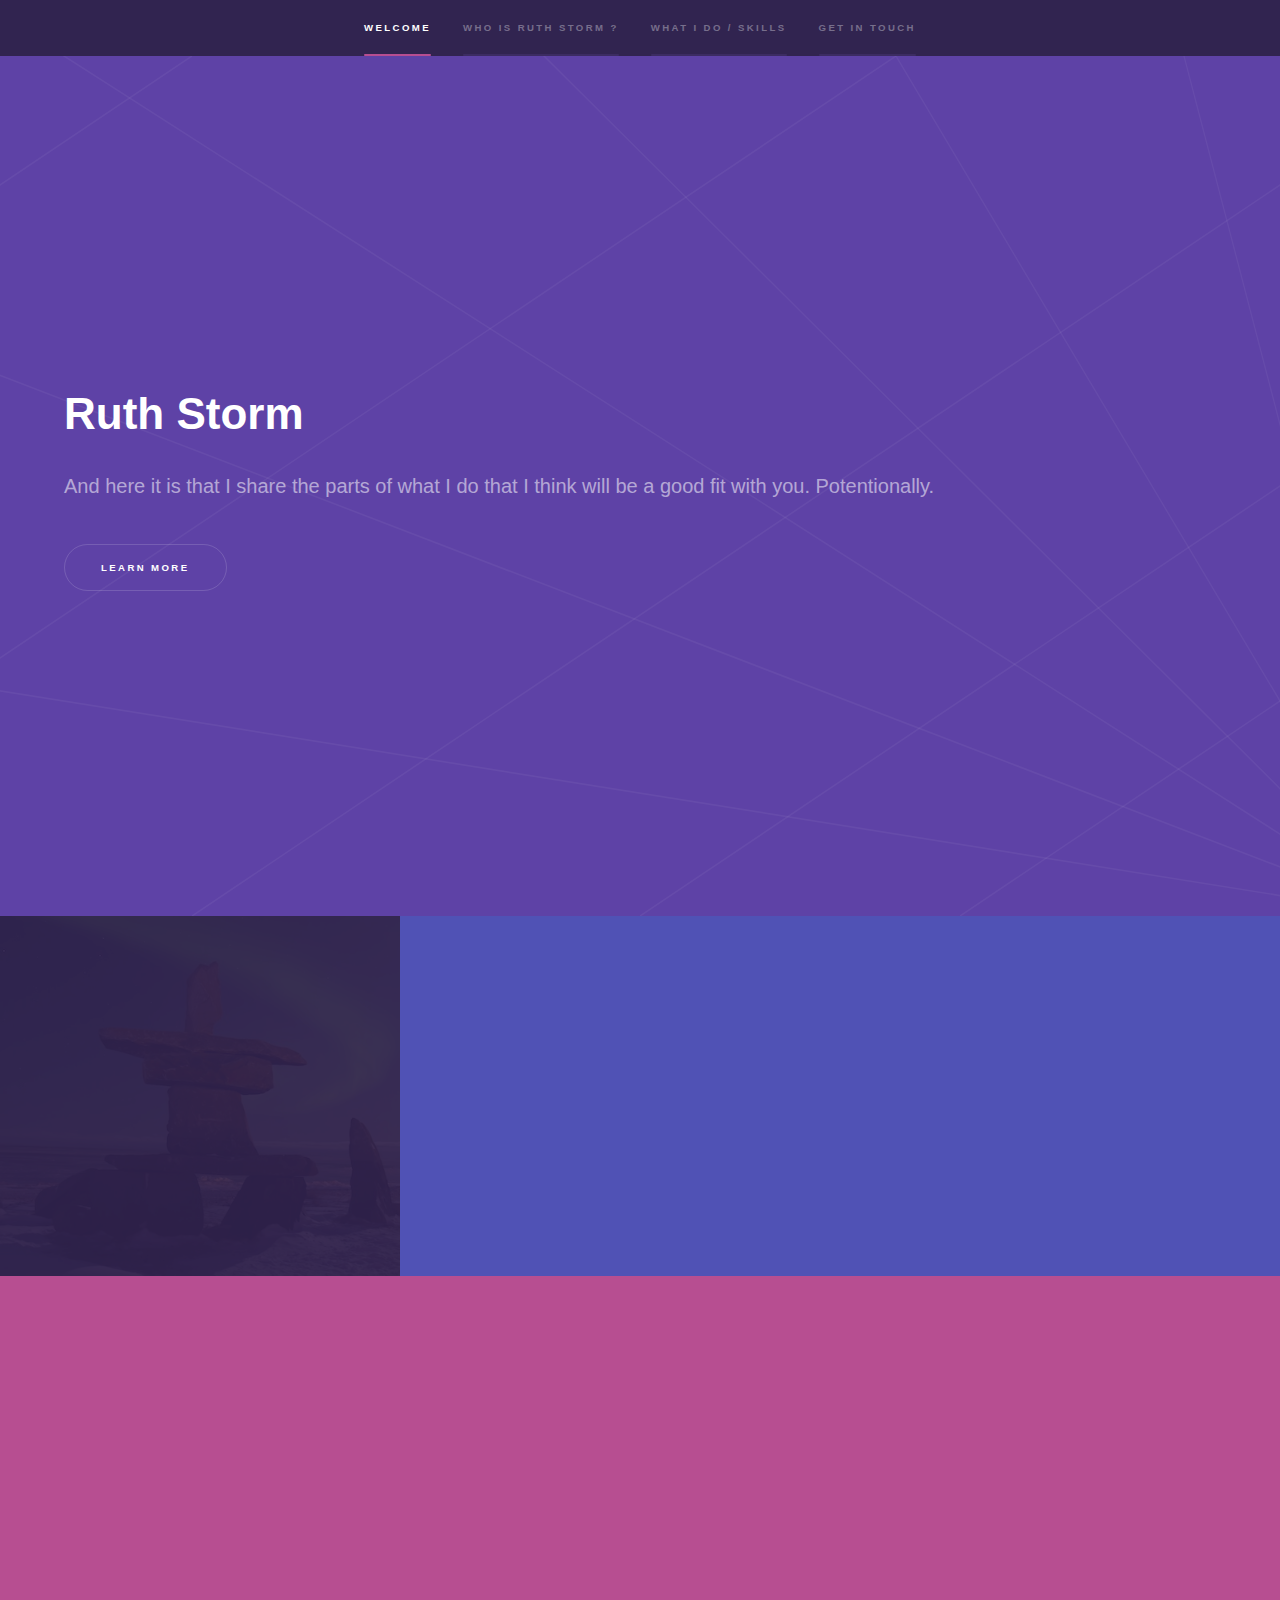
<file: index.html>
<!DOCTYPE HTML>
<!--
	Hyperspace by HTML5 UP
	html5up.net | @ajlkn
	Free for personal and commercial use under the CCA 3.0 license (html5up.net/license)
-->
<html>
	<head>
		<title>Ruth Storm</title>
		<meta charset="utf-8" />
		<meta name="viewport" content="width=device-width, initial-scale=1, user-scalable=no" />
		<link rel="icon" type="image/png" href="favicon_inuksuk.png">
		<link rel="stylesheet" href="assets/css/main.css" />
		<noscript><link rel="stylesheet" href="assets/css/noscript.css" /></noscript>
	</head>
	<body class="is-preload">

		<!-- Sidebar -->
			<section id="sidebar">
				<div class="inner">
					<nav>
						<ul>
							<li><a href="#intro">Welcome</a></li>
							<li><a href="#one">Who is Ruth Storm ?</a></li>
							<li><a href="#two">What I do / Skills</a></li>
							<li><a href="#three">Get in touch</a></li>
						</ul>
					</nav>
				</div>
			</section>

		<!-- Wrapper -->
			<div id="wrapper"> 

				<!-- Intro -->
					<section id="intro" class="wrapper style1 fullscreen fade-up">
						<div class="inner">
							<h1>Ruth Storm</h1>
							<p>And here it is that I share the parts of what I do that I think will be a good fit with you. Potentionally.</p>
							<ul class="actions">
								<li><a href="#one" class="button scrolly">Learn more</a></li>
							</ul>
						</div>
					</section>

				<!-- One -->
					<section id="one" class="wrapper style2 spotlights">
						<section>
							<a href="northern.html" class="image"><img src="images/inuksuk-northern-lights.jpg" alt="" data-position="center center" /></a>
							<div class="content">
								<div class="inner">
									<h2>From the Land of The Midnight Sun</h2>
									<p>As a child I always had this eery feeling that I was looking out from the edge of civilization and apparently I was.</p>
									<ul class="actions">
										<li><a href="northern.html" class="button">Learn more</a></li>
									</ul>
								</div>
							</div>
						</section>
					</section>

				<!-- Two -->
					<section id="two" class="wrapper style3 fade-up">
						<div class="inner">
							<h2>What I do / Skills</h2>
							<p>I'm a front-end force of nature with 15+ years of experience in software engineering, specializing in UX and Front-End development for EdTech. A TypeScript tactician, Angular ace, and SCSS stylist, I thrive in Agile environments, building user-centric experiences with clarity and purpose. From syncing states with NgRx to weaving polished UIs with Angular Material, I bring both technical depth and design intuition. I don’t just code — I craft intuitive, impactful solutions that elevate the user experience.</p>
							<div class="features">
								<section>
									<span class="icon solid major fab fa-html5"></span>
									<h3>HTML5</h3>
									<!-- <p>Phasellus convallis elit id ullam corper amet et pulvinar. Duis aliquam turpis mauris, sed ultricies erat dapibus.</p> -->
								</section>
								<section>
									<span class="icon solid major fab fa-css3-alt"></span>
									<h3>CSS3</h3>
								</section>
								<section>
									<span class="icon solid major fab fa-js"></span>
									<h3>JavaScript</h3>
								</section>
								<section>
									<span class="icon solid major fab fa-sass"></span>
									<h3>Sass</h3>
								</section>
								<section>
									<span class="icon major fab fa-figma"></span>
									<h3>Figma</h3>
								</section>
								<section>
									<span class="icon major fab fa-git"></span>
									<h3>git</h3>
								</section>
								<section>
									<span class="icon major fab fa-chrome"></span>
									<h3>Chrome</h3>
								</section>
								<section>
									<span class="icon major fab fa-npm"></span>
									<h3>npm</h3>
								</section>
								<section>
									<span class="icon major fab fa-node"></span>
									<h3>node</h3>
								</section>
								<section>
									<span class="icon major fab fa-github"></span>
									<h3>GitHub</h3>
								</section>
							</div>
						</div>
					</section>

				<!-- Three -->
					<section id="three" class="wrapper style1 fade-up">
						<div class="inner">
							<h2>Get in touch</h2>
							<p>Please feel free to contact me and reach out if you are looking for a Interface Alchemist.</p>
							<div class="split style1">
								<section>
									<form action="https://formspree.io/f/mrblyyqk" method="POST">
										<div class="fields">
											<div class="field half">
												<label for="name">Name</label>
												<input type="text" name="name" id="name" />
											</div>
											<div class="field half">
												<label for="email">Email</label>
												<input type="text" name="email" id="email" />
											</div>
											<div class="field">
												<label for="message">Message</label>
												<textarea name="message" id="message" rows="5"></textarea>
											</div>
										</div>
										<ul class="actions">
											<li><a href="" class="button submit">Send Message</a></li>
										</ul>
									</form>
								</section>
							</div>
						</div>
					</section>

					

			</div>

		<!-- Footer -->
			<footer id="footer" class="wrapper style1-alt">
				<div class="inner">
					<ul class="menu">
						<li>&copy; Ruth Storm. All rights reserved.</li><li>Design: <a target="_blank" href="http://html5up.net">HTML5 UP</a></li>
					</ul>
				</div>
			</footer>

		<!-- Scripts -->

			<script src="assets/js/jquery.min.js"></script>
			<script src="assets/js/jquery.scrollex.min.js"></script>
			<script src="assets/js/jquery.scrolly.min.js"></script>
			<script src="assets/js/browser.min.js"></script>
			<script src="assets/js/breakpoints.min.js"></script>
			<script src="assets/js/util.js"></script>
			<script src="assets/js/main.js"></script>

	</body>
</html>
</file>
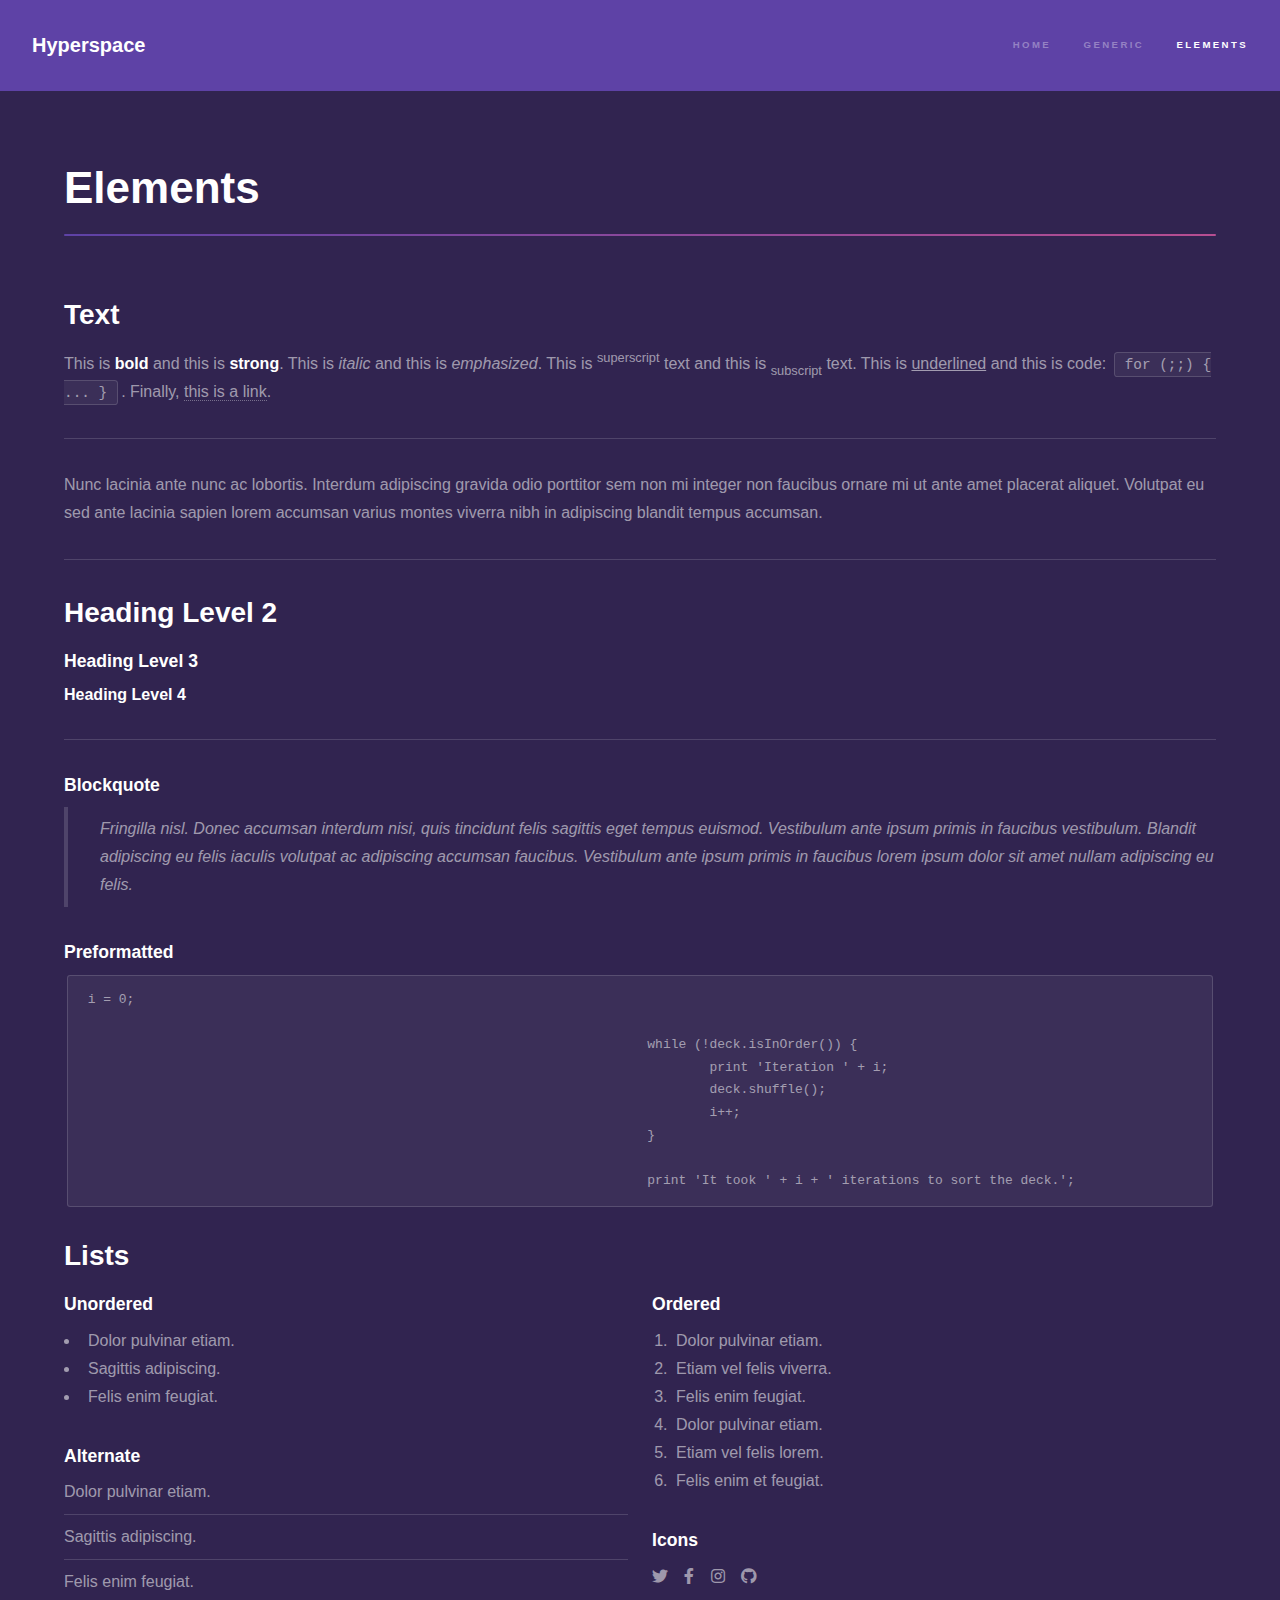
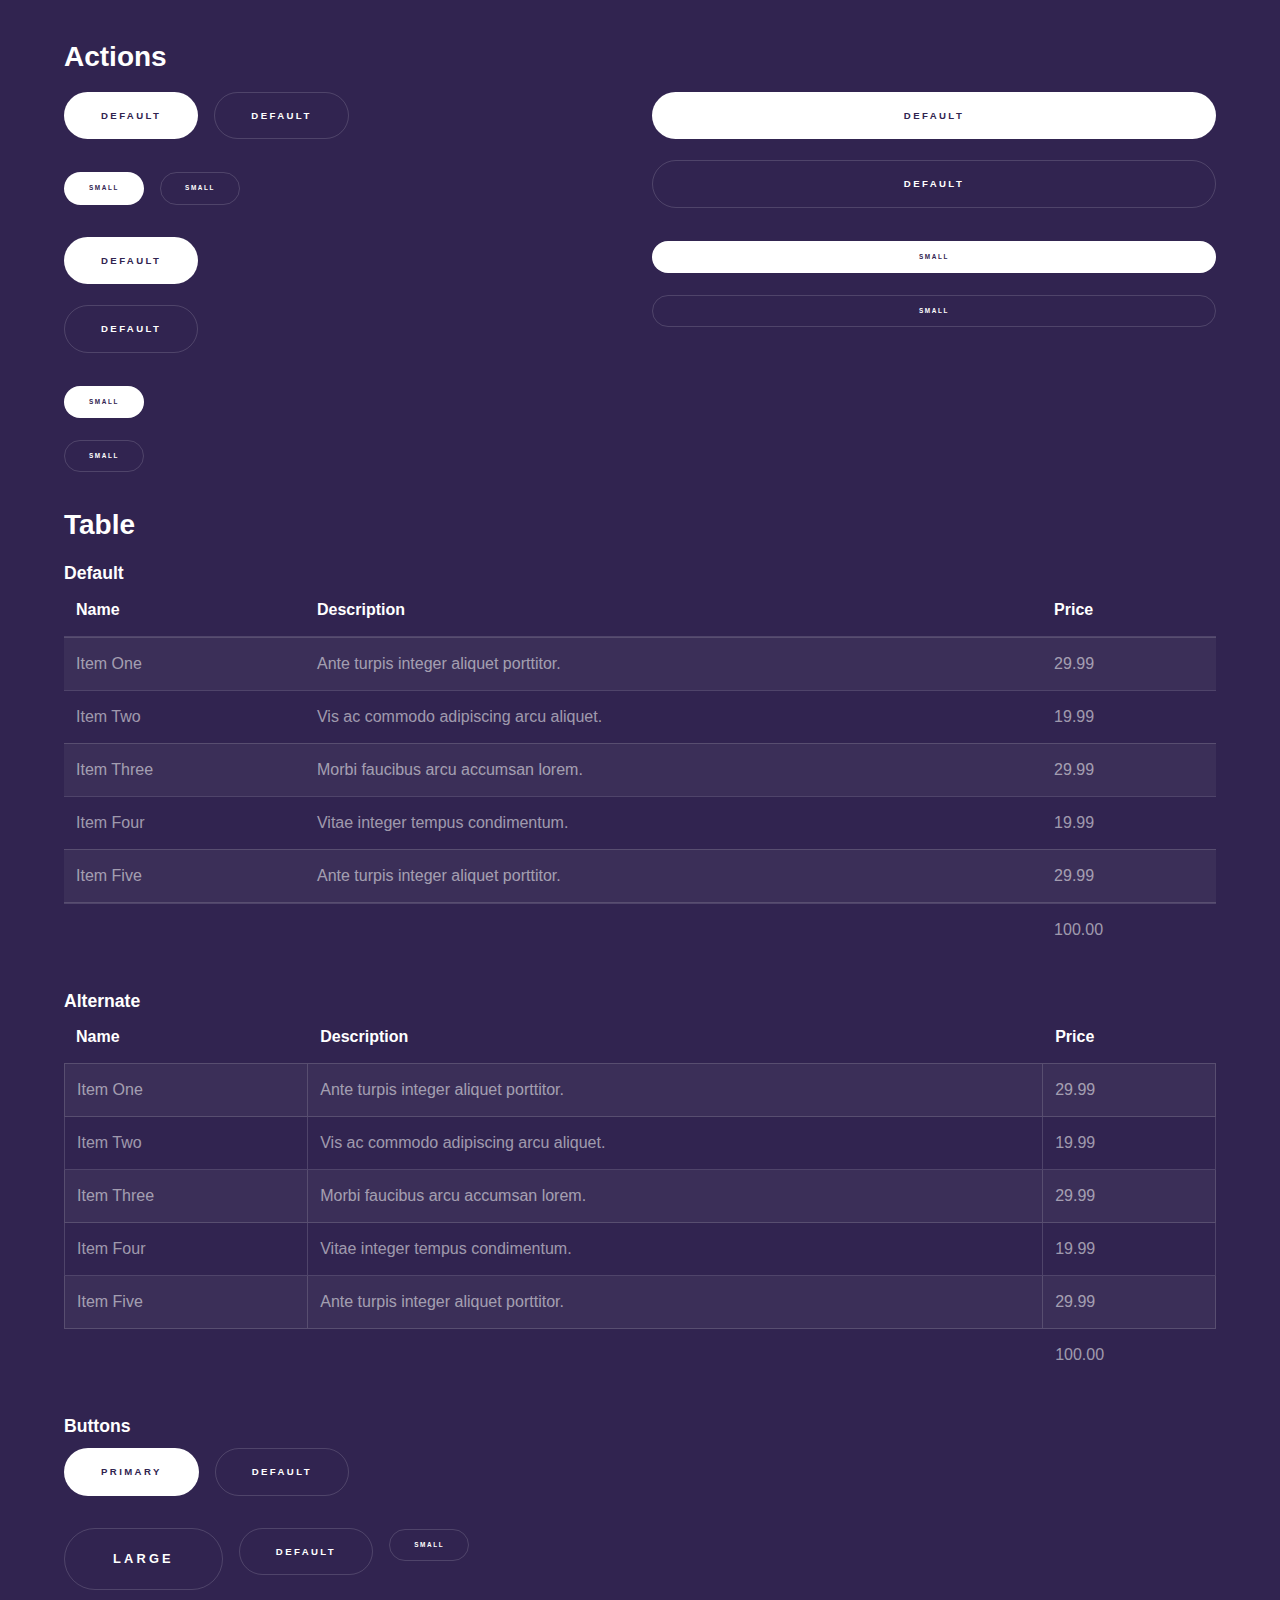
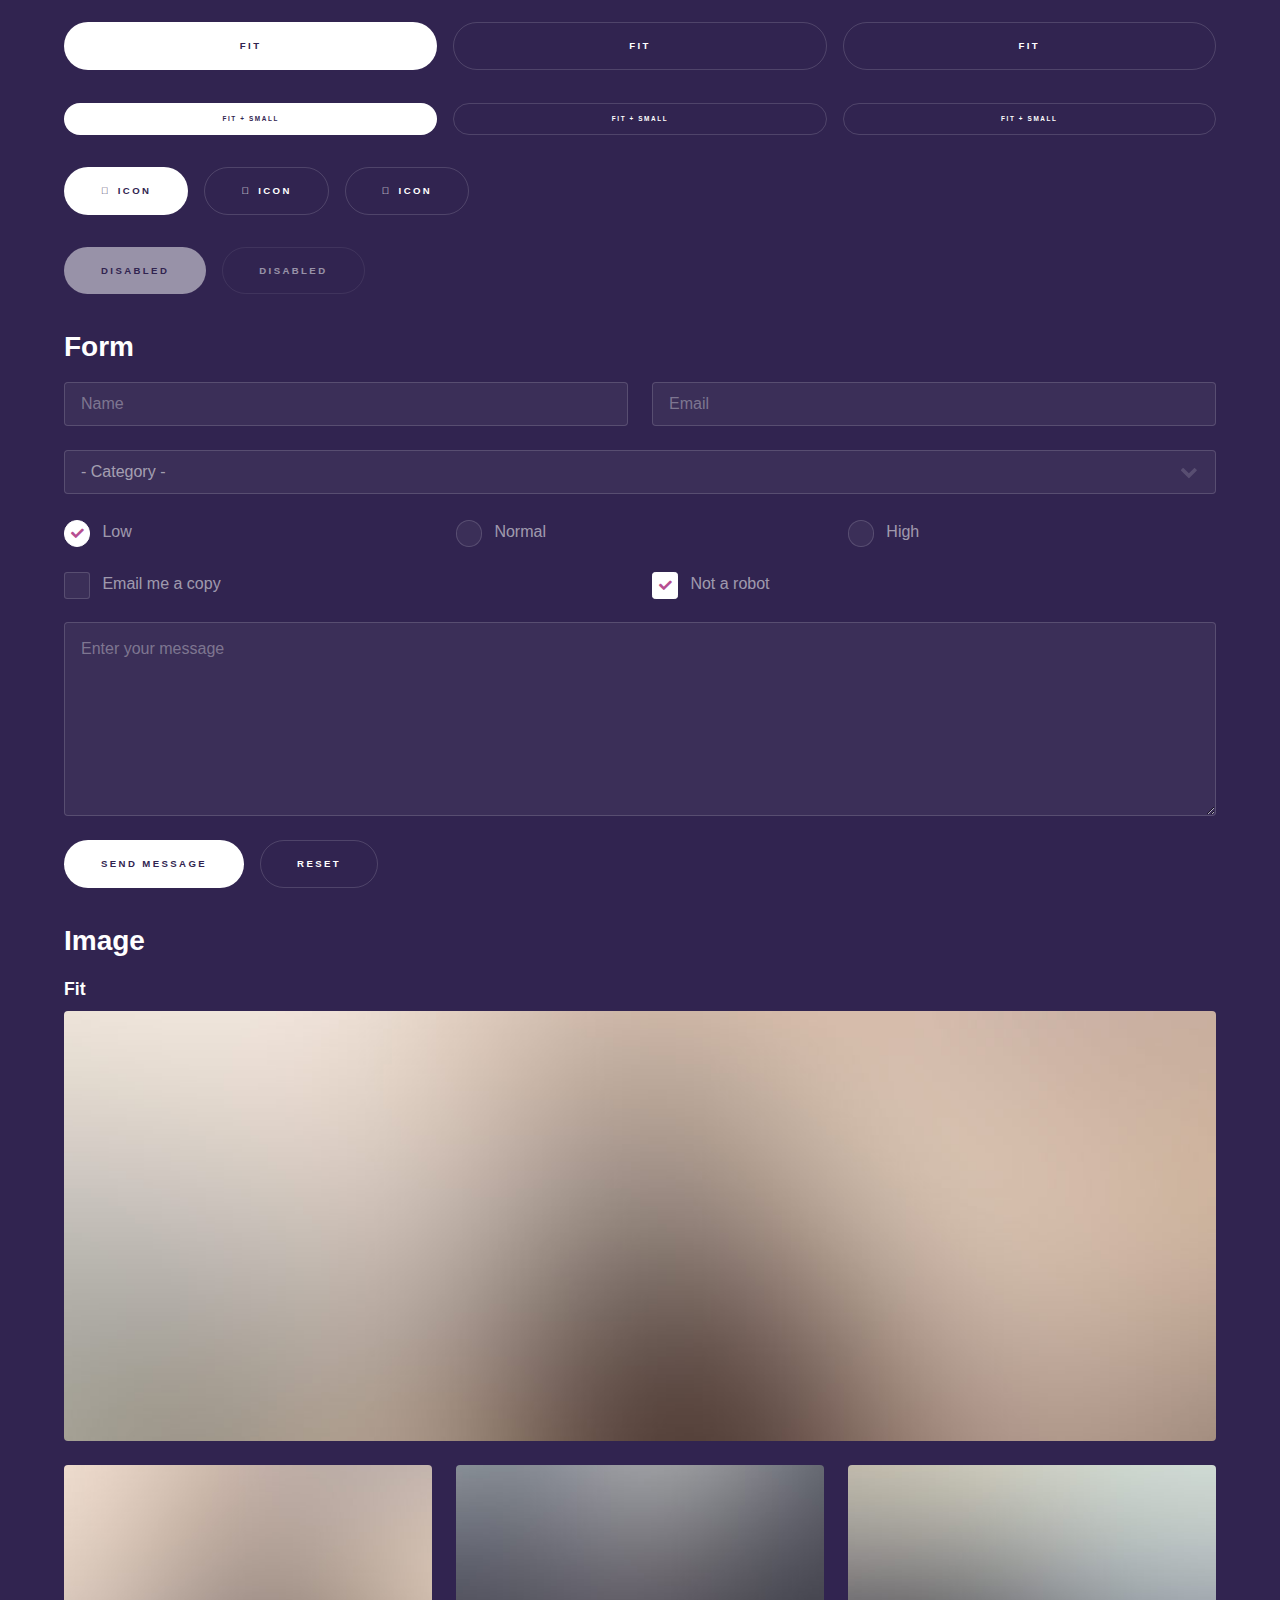
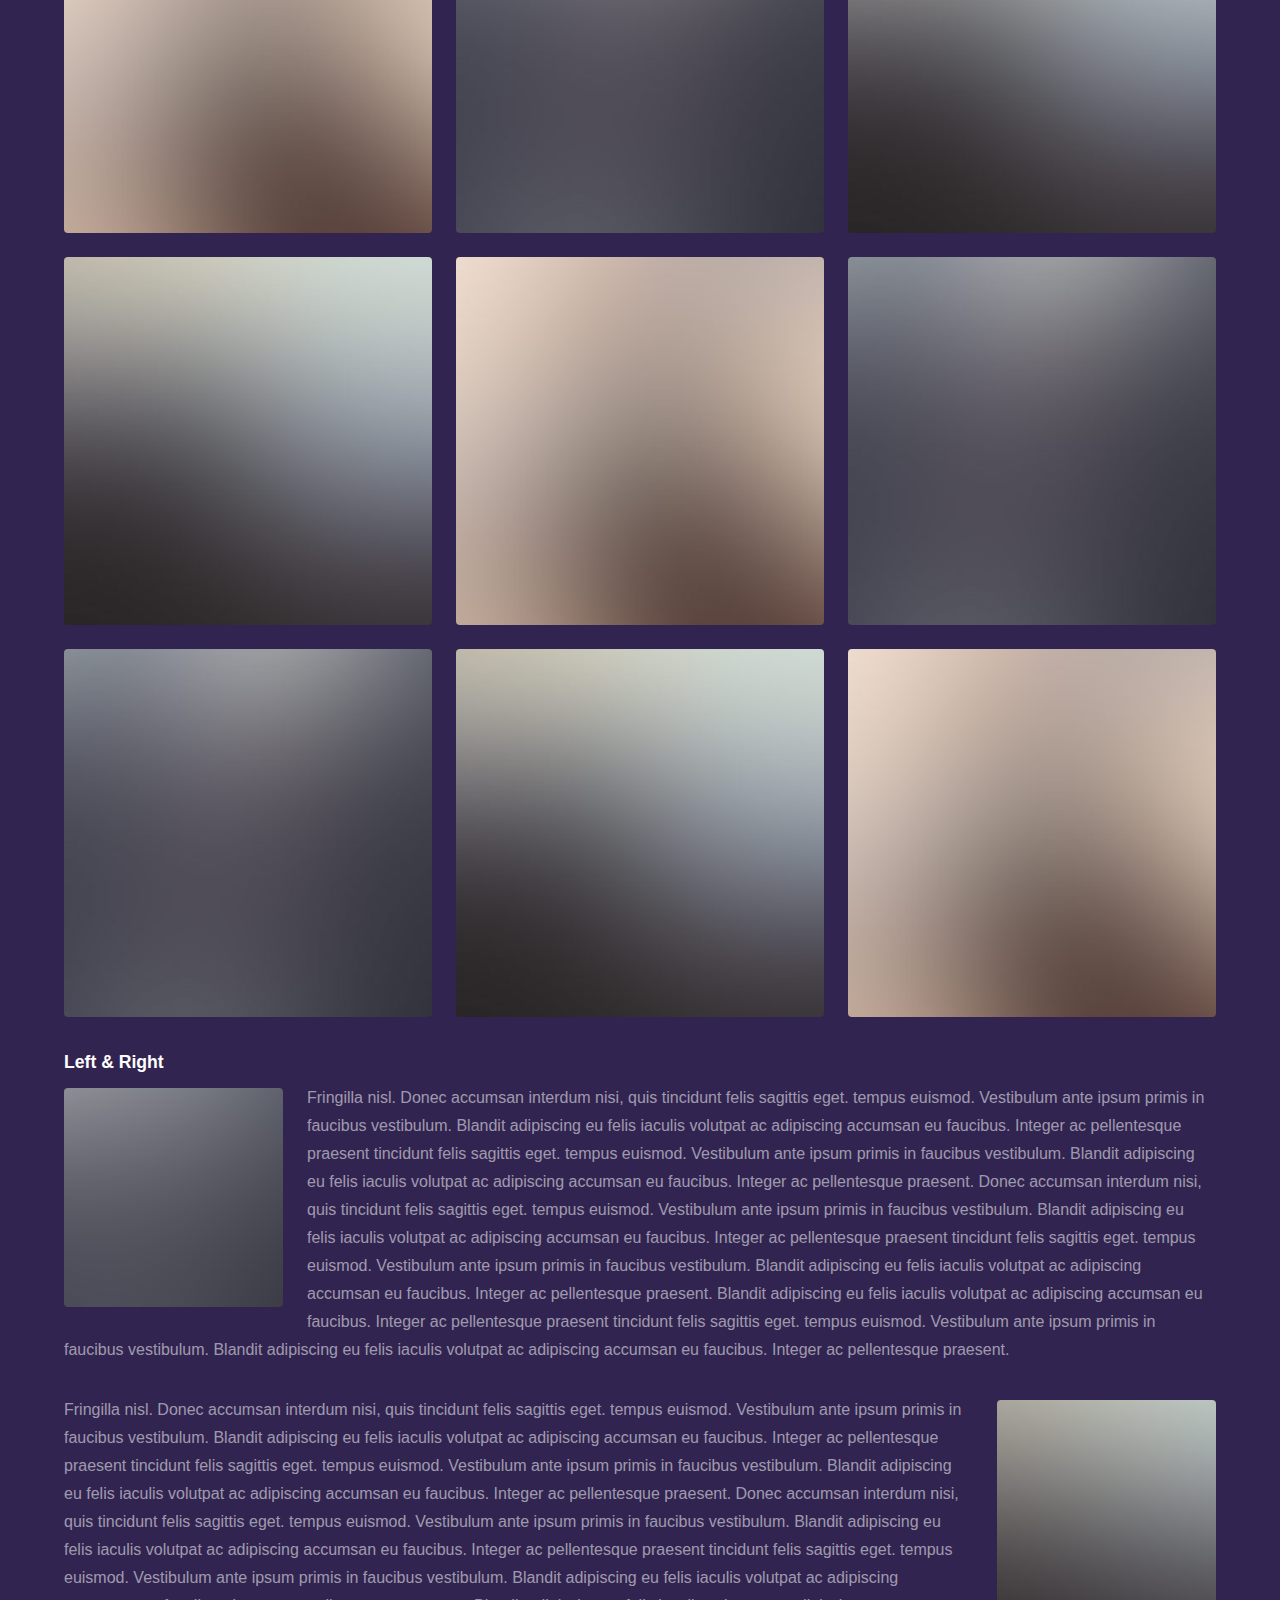
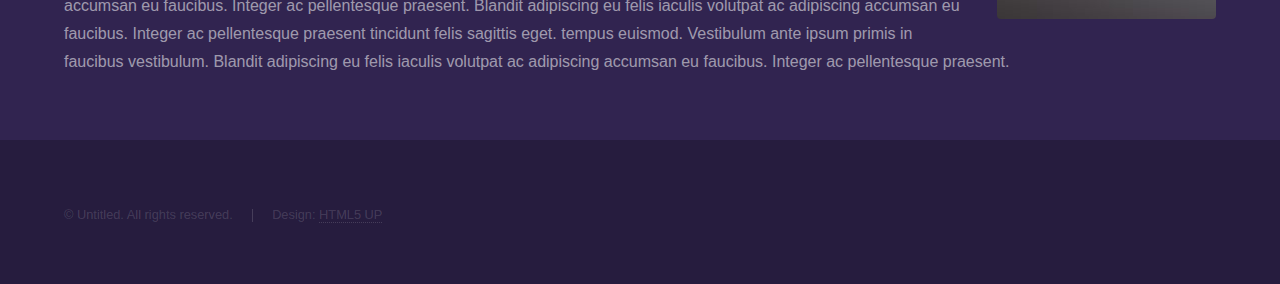
<file: elements.html>
<!DOCTYPE HTML>
<!--
	Hyperspace by HTML5 UP
	html5up.net | @ajlkn
	Free for personal and commercial use under the CCA 3.0 license (html5up.net/license)
-->
<html>
	<head>
		<title>Elements - Hyperspace by HTML5 UP</title>
		<meta charset="utf-8" />
		<meta name="viewport" content="width=device-width, initial-scale=1, user-scalable=no" />
		<link rel="stylesheet" href="assets/css/main.css" />
		<noscript><link rel="stylesheet" href="assets/css/noscript.css" /></noscript>
	</head>
	<body class="is-preload">

		<!-- Header -->
			<header id="header">
				<a href="index.html" class="title">Hyperspace</a>
				<nav>
					<ul>
						<li><a href="index.html">Home</a></li>
						<li><a href="generic.html">Generic</a></li>
						<li><a href="elements.html"  class="active">Elements</a></li>
					</ul>
				</nav>
			</header>

		<!-- Wrapper -->
			<div id="wrapper">

				<!-- Main -->
					<section id="main" class="wrapper">
						<div class="inner">
							<h1 class="major">Elements</h1>

							<!-- Text -->
								<section>
									<h2>Text</h2>
									<p>This is <b>bold</b> and this is <strong>strong</strong>. This is <i>italic</i> and this is <em>emphasized</em>.
									This is <sup>superscript</sup> text and this is <sub>subscript</sub> text.
									This is <u>underlined</u> and this is code: <code>for (;;) { ... }</code>. Finally, <a href="#">this is a link</a>.</p>
									<hr />
									<p>Nunc lacinia ante nunc ac lobortis. Interdum adipiscing gravida odio porttitor sem non mi integer non faucibus ornare mi ut ante amet placerat aliquet. Volutpat eu sed ante lacinia sapien lorem accumsan varius montes viverra nibh in adipiscing blandit tempus accumsan.</p>
									<hr />
									<h2>Heading Level 2</h2>
									<h3>Heading Level 3</h3>
									<h4>Heading Level 4</h4>
									<hr />
									<h3>Blockquote</h3>
									<blockquote>Fringilla nisl. Donec accumsan interdum nisi, quis tincidunt felis sagittis eget tempus euismod. Vestibulum ante ipsum primis in faucibus vestibulum. Blandit adipiscing eu felis iaculis volutpat ac adipiscing accumsan faucibus. Vestibulum ante ipsum primis in faucibus lorem ipsum dolor sit amet nullam adipiscing eu felis.</blockquote>
									<h3>Preformatted</h3>
									<pre><code>i = 0;

									while (!deck.isInOrder()) {
										print 'Iteration ' + i;
										deck.shuffle();
										i++;
									}

									print 'It took ' + i + ' iterations to sort the deck.';</code></pre>
								</section>

							<!-- Lists -->
								<section>
									<h2>Lists</h2>
									<div class="row">
										<div class="col-6 col-12-medium">
											<h3>Unordered</h3>
											<ul>
												<li>Dolor pulvinar etiam.</li>
												<li>Sagittis adipiscing.</li>
												<li>Felis enim feugiat.</li>
											</ul>
											<h3>Alternate</h3>
											<ul class="alt">
												<li>Dolor pulvinar etiam.</li>
												<li>Sagittis adipiscing.</li>
												<li>Felis enim feugiat.</li>
											</ul>
										</div>
										<div class="col-6 col-12-medium">
											<h3>Ordered</h3>
											<ol>
												<li>Dolor pulvinar etiam.</li>
												<li>Etiam vel felis viverra.</li>
												<li>Felis enim feugiat.</li>
												<li>Dolor pulvinar etiam.</li>
												<li>Etiam vel felis lorem.</li>
												<li>Felis enim et feugiat.</li>
											</ol>
											<h3>Icons</h3>
											<ul class="icons">
												<li><a href="#" class="icon brands fa-twitter"><span class="label">Twitter</span></a></li>
												<li><a href="#" class="icon brands fa-facebook-f"><span class="label">Facebook</span></a></li>
												<li><a href="#" class="icon brands fa-instagram"><span class="label">Instagram</span></a></li>
												<li><a href="#" class="icon brands fa-github"><span class="label">Github</span></a></li>
											</ul>
										</div>
									</div>
									<h2>Actions</h2>
									<div class="row">
										<div class="col-6 col-12-medium">
											<ul class="actions">
												<li><a href="#" class="button primary">Default</a></li>
												<li><a href="#" class="button">Default</a></li>
											</ul>
											<ul class="actions small">
												<li><a href="#" class="button primary small">Small</a></li>
												<li><a href="#" class="button small">Small</a></li>
											</ul>
											<ul class="actions stacked">
												<li><a href="#" class="button primary">Default</a></li>
												<li><a href="#" class="button">Default</a></li>
											</ul>
											<ul class="actions stacked">
												<li><a href="#" class="button primary small">Small</a></li>
												<li><a href="#" class="button small">Small</a></li>
											</ul>
										</div>
										<div class="col-6 col-12-medium">
											<ul class="actions stacked">
												<li><a href="#" class="button primary fit">Default</a></li>
												<li><a href="#" class="button fit">Default</a></li>
											</ul>
											<ul class="actions stacked">
												<li><a href="#" class="button primary small fit">Small</a></li>
												<li><a href="#" class="button small fit">Small</a></li>
											</ul>
										</div>
									</div>
								</section>

							<!-- Table -->
								<section>
									<h2>Table</h2>
									<h3>Default</h3>
									<div class="table-wrapper">
										<table>
											<thead>
												<tr>
													<th>Name</th>
													<th>Description</th>
													<th>Price</th>
												</tr>
											</thead>
											<tbody>
												<tr>
													<td>Item One</td>
													<td>Ante turpis integer aliquet porttitor.</td>
													<td>29.99</td>
												</tr>
												<tr>
													<td>Item Two</td>
													<td>Vis ac commodo adipiscing arcu aliquet.</td>
													<td>19.99</td>
												</tr>
												<tr>
													<td>Item Three</td>
													<td> Morbi faucibus arcu accumsan lorem.</td>
													<td>29.99</td>
												</tr>
												<tr>
													<td>Item Four</td>
													<td>Vitae integer tempus condimentum.</td>
													<td>19.99</td>
												</tr>
												<tr>
													<td>Item Five</td>
													<td>Ante turpis integer aliquet porttitor.</td>
													<td>29.99</td>
												</tr>
											</tbody>
											<tfoot>
												<tr>
													<td colspan="2"></td>
													<td>100.00</td>
												</tr>
											</tfoot>
										</table>
									</div>

									<h3>Alternate</h3>
									<div class="table-wrapper">
										<table class="alt">
											<thead>
												<tr>
													<th>Name</th>
													<th>Description</th>
													<th>Price</th>
												</tr>
											</thead>
											<tbody>
												<tr>
													<td>Item One</td>
													<td>Ante turpis integer aliquet porttitor.</td>
													<td>29.99</td>
												</tr>
												<tr>
													<td>Item Two</td>
													<td>Vis ac commodo adipiscing arcu aliquet.</td>
													<td>19.99</td>
												</tr>
												<tr>
													<td>Item Three</td>
													<td> Morbi faucibus arcu accumsan lorem.</td>
													<td>29.99</td>
												</tr>
												<tr>
													<td>Item Four</td>
													<td>Vitae integer tempus condimentum.</td>
													<td>19.99</td>
												</tr>
												<tr>
													<td>Item Five</td>
													<td>Ante turpis integer aliquet porttitor.</td>
													<td>29.99</td>
												</tr>
											</tbody>
											<tfoot>
												<tr>
													<td colspan="2"></td>
													<td>100.00</td>
												</tr>
											</tfoot>
										</table>
									</div>
								</section>

							<!-- Buttons -->
								<section>
									<h3>Buttons</h3>
									<ul class="actions">
										<li><a href="#" class="button primary">Primary</a></li>
										<li><a href="#" class="button">Default</a></li>
									</ul>
									<ul class="actions">
										<li><a href="#" class="button large">Large</a></li>
										<li><a href="#" class="button">Default</a></li>
										<li><a href="#" class="button small">Small</a></li>
									</ul>
									<ul class="actions fit">
										<li><a href="#" class="button primary fit">Fit</a></li>
										<li><a href="#" class="button fit">Fit</a></li>
										<li><a href="#" class="button fit">Fit</a></li>
									</ul>
									<ul class="actions fit small">
										<li><a href="#" class="button primary fit small">Fit + Small</a></li>
										<li><a href="#" class="button fit small">Fit + Small</a></li>
										<li><a href="#" class="button fit small">Fit + Small</a></li>
									</ul>
									<ul class="actions">
										<li><a href="#" class="button primary icon solid fa-download">Icon</a></li>
										<li><a href="#" class="button icon solid fa-upload">Icon</a></li>
										<li><a href="#" class="button icon solid fa-save">Icon</a></li>
									</ul>
									<ul class="actions">
										<li><span class="button primary disabled">Disabled</span></li>
										<li><span class="button disabled">Disabled</span></li>
									</ul>
								</section>

							<!-- Form -->
								<section>
									<h2>Form</h2>
									<form method="post" action="#">
										<div class="row gtr-uniform">
											<div class="col-6 col-12-xsmall">
												<input type="text" name="demo-name" id="demo-name" value="" placeholder="Name" />
											</div>
											<div class="col-6 col-12-xsmall">
												<input type="email" name="demo-email" id="demo-email" value="" placeholder="Email" />
											</div>
											<div class="col-12">
												<select name="demo-category" id="demo-category">
													<option value="">- Category -</option>
													<option value="1">Manufacturing</option>
													<option value="1">Shipping</option>
													<option value="1">Administration</option>
													<option value="1">Human Resources</option>
												</select>
											</div>
											<div class="col-4 col-12-small">
												<input type="radio" id="demo-priority-low" name="demo-priority" checked>
												<label for="demo-priority-low">Low</label>
											</div>
											<div class="col-4 col-12-small">
												<input type="radio" id="demo-priority-normal" name="demo-priority">
												<label for="demo-priority-normal">Normal</label>
											</div>
											<div class="col-4 col-12-small">
												<input type="radio" id="demo-priority-high" name="demo-priority">
												<label for="demo-priority-high">High</label>
											</div>
											<div class="col-6 col-12-small">
												<input type="checkbox" id="demo-copy" name="demo-copy">
												<label for="demo-copy">Email me a copy</label>
											</div>
											<div class="col-6 col-12-small">
												<input type="checkbox" id="demo-human" name="demo-human" checked>
												<label for="demo-human">Not a robot</label>
											</div>
											<div class="col-12">
												<textarea name="demo-message" id="demo-message" placeholder="Enter your message" rows="6"></textarea>
											</div>
											<div class="col-12">
												<ul class="actions">
													<li><input type="submit" value="Send Message" class="primary" /></li>
													<li><input type="reset" value="Reset" /></li>
												</ul>
											</div>
										</div>
									</form>
								</section>

							<!-- Image -->
								<section>
									<h2>Image</h2>
									<h3>Fit</h3>
									<div class="box alt">
										<div class="row gtr-uniform">
											<div class="col-12"><span class="image fit"><img src="images/pic04.jpg" alt="" /></span></div>
											<div class="col-4"><span class="image fit"><img src="images/pic01.jpg" alt="" /></span></div>
											<div class="col-4"><span class="image fit"><img src="images/pic02.jpg" alt="" /></span></div>
											<div class="col-4"><span class="image fit"><img src="images/pic03.jpg" alt="" /></span></div>
											<div class="col-4"><span class="image fit"><img src="images/pic03.jpg" alt="" /></span></div>
											<div class="col-4"><span class="image fit"><img src="images/pic01.jpg" alt="" /></span></div>
											<div class="col-4"><span class="image fit"><img src="images/pic02.jpg" alt="" /></span></div>
											<div class="col-4"><span class="image fit"><img src="images/pic02.jpg" alt="" /></span></div>
											<div class="col-4"><span class="image fit"><img src="images/pic03.jpg" alt="" /></span></div>
											<div class="col-4"><span class="image fit"><img src="images/pic01.jpg" alt="" /></span></div>
										</div>
									</div>
									<h3>Left &amp; Right</h3>
									<p><span class="image left"><img src="images/pic05.jpg" alt="" /></span>Fringilla nisl. Donec accumsan interdum nisi, quis tincidunt felis sagittis eget. tempus euismod. Vestibulum ante ipsum primis in faucibus vestibulum. Blandit adipiscing eu felis iaculis volutpat ac adipiscing accumsan eu faucibus. Integer ac pellentesque praesent tincidunt felis sagittis eget. tempus euismod. Vestibulum ante ipsum primis in faucibus vestibulum. Blandit adipiscing eu felis iaculis volutpat ac adipiscing accumsan eu faucibus. Integer ac pellentesque praesent. Donec accumsan interdum nisi, quis tincidunt felis sagittis eget. tempus euismod. Vestibulum ante ipsum primis in faucibus vestibulum. Blandit adipiscing eu felis iaculis volutpat ac adipiscing accumsan eu faucibus. Integer ac pellentesque praesent tincidunt felis sagittis eget. tempus euismod. Vestibulum ante ipsum primis in faucibus vestibulum. Blandit adipiscing eu felis iaculis volutpat ac adipiscing accumsan eu faucibus. Integer ac pellentesque praesent. Blandit adipiscing eu felis iaculis volutpat ac adipiscing accumsan eu faucibus. Integer ac pellentesque praesent tincidunt felis sagittis eget. tempus euismod. Vestibulum ante ipsum primis in faucibus vestibulum. Blandit adipiscing eu felis iaculis volutpat ac adipiscing accumsan eu faucibus. Integer ac pellentesque praesent.</p>
									<p><span class="image right"><img src="images/pic06.jpg" alt="" /></span>Fringilla nisl. Donec accumsan interdum nisi, quis tincidunt felis sagittis eget. tempus euismod. Vestibulum ante ipsum primis in faucibus vestibulum. Blandit adipiscing eu felis iaculis volutpat ac adipiscing accumsan eu faucibus. Integer ac pellentesque praesent tincidunt felis sagittis eget. tempus euismod. Vestibulum ante ipsum primis in faucibus vestibulum. Blandit adipiscing eu felis iaculis volutpat ac adipiscing accumsan eu faucibus. Integer ac pellentesque praesent. Donec accumsan interdum nisi, quis tincidunt felis sagittis eget. tempus euismod. Vestibulum ante ipsum primis in faucibus vestibulum. Blandit adipiscing eu felis iaculis volutpat ac adipiscing accumsan eu faucibus. Integer ac pellentesque praesent tincidunt felis sagittis eget. tempus euismod. Vestibulum ante ipsum primis in faucibus vestibulum. Blandit adipiscing eu felis iaculis volutpat ac adipiscing accumsan eu faucibus. Integer ac pellentesque praesent. Blandit adipiscing eu felis iaculis volutpat ac adipiscing accumsan eu faucibus. Integer ac pellentesque praesent tincidunt felis sagittis eget. tempus euismod. Vestibulum ante ipsum primis in faucibus vestibulum. Blandit adipiscing eu felis iaculis volutpat ac adipiscing accumsan eu faucibus. Integer ac pellentesque praesent.</p>
								</section>

						</div>
					</section>

			</div>

		<!-- Footer -->
			<footer id="footer" class="wrapper alt">
				<div class="inner">
					<ul class="menu">
						<li>&copy; Untitled. All rights reserved.</li><li>Design: <a href="http://html5up.net">HTML5 UP</a></li>
					</ul>
				</div>
			</footer>

		<!-- Scripts -->
			<script src="assets/js/jquery.min.js"></script>
			<script src="assets/js/jquery.scrollex.min.js"></script>
			<script src="assets/js/jquery.scrolly.min.js"></script>
			<script src="assets/js/browser.min.js"></script>
			<script src="assets/js/breakpoints.min.js"></script>
			<script src="assets/js/util.js"></script>
			<script src="assets/js/main.js"></script>

	</body>
</html>
</file>
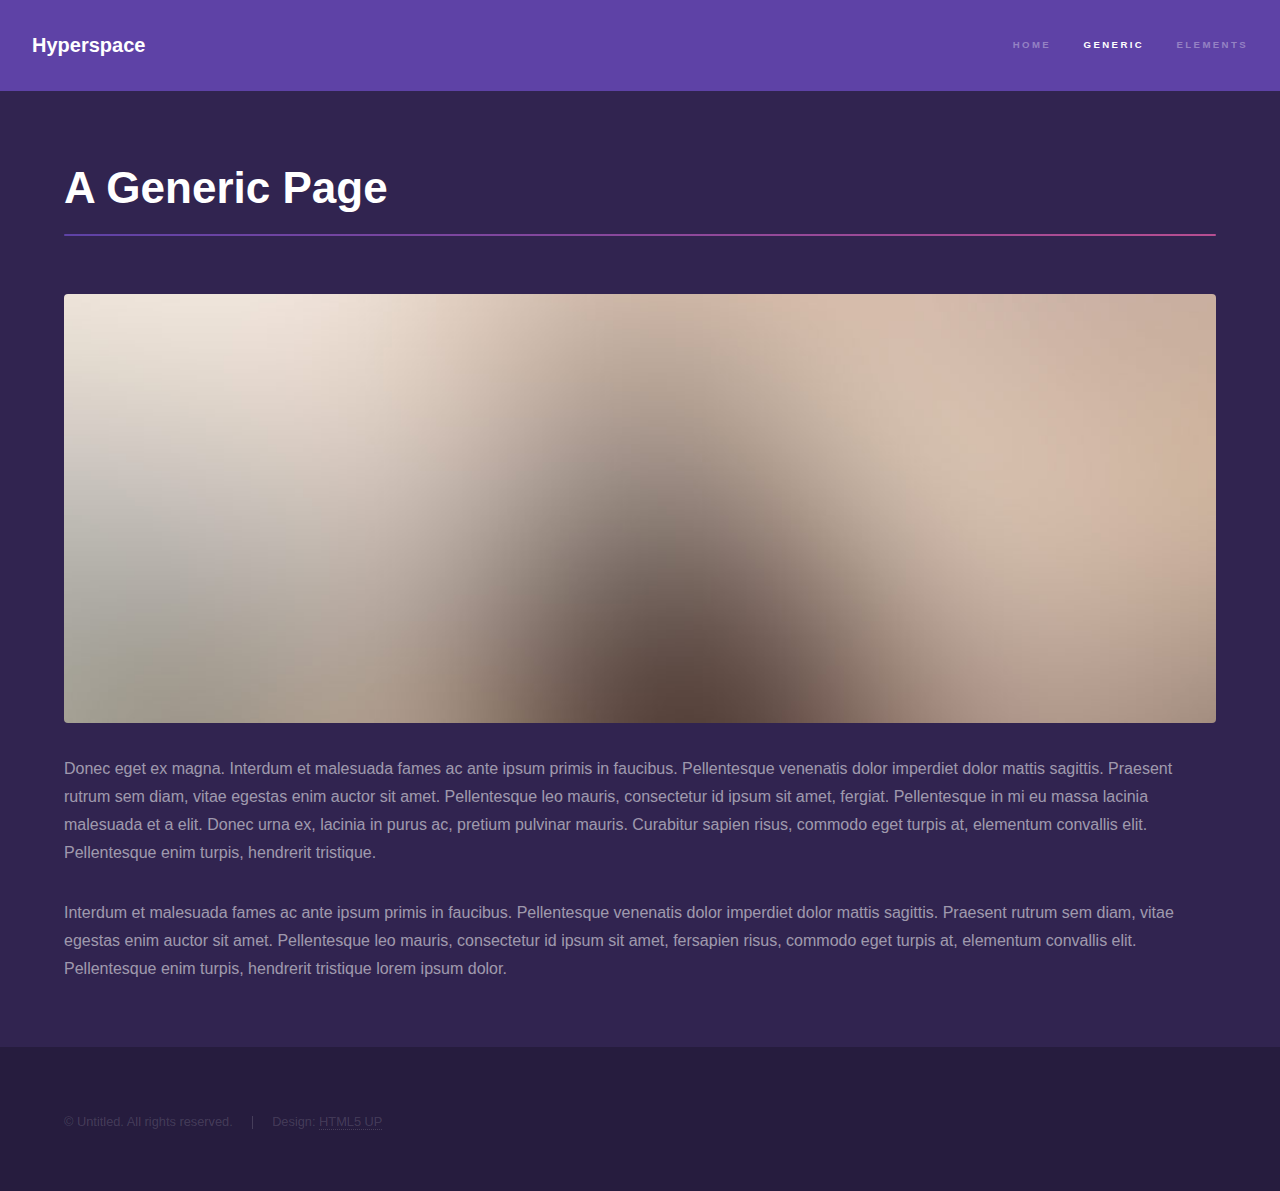
<file: generic.html>
<!DOCTYPE HTML>
<!--
	Hyperspace by HTML5 UP
	html5up.net | @ajlkn
	Free for personal and commercial use under the CCA 3.0 license (html5up.net/license)
-->
<html>
	<head>
		<title>Generic - Hyperspace by HTML5 UP</title>
		<meta charset="utf-8" />
		<meta name="viewport" content="width=device-width, initial-scale=1, user-scalable=no" />
		<link rel="stylesheet" href="assets/css/main.css" />
		<noscript><link rel="stylesheet" href="assets/css/noscript.css" /></noscript>
	</head>
	<body class="is-preload">

		<!-- Header -->
			<header id="header">
				<a href="index.html" class="title">Hyperspace</a>
				<nav>
					<ul>
						<li><a href="index.html">Home</a></li>
						<li><a href="generic.html" class="active">Generic</a></li>
						<li><a href="elements.html">Elements</a></li>
					</ul>
				</nav>
			</header>

		<!-- Wrapper -->
			<div id="wrapper">

				<!-- Main -->
					<section id="main" class="wrapper">
						<div class="inner">
							<h1 class="major">A Generic Page</h1>
							<span class="image fit"><img src="images/pic04.jpg" alt="" /></span>
							<p>Donec eget ex magna. Interdum et malesuada fames ac ante ipsum primis in faucibus. Pellentesque venenatis dolor imperdiet dolor mattis sagittis. Praesent rutrum sem diam, vitae egestas enim auctor sit amet. Pellentesque leo mauris, consectetur id ipsum sit amet, fergiat. Pellentesque in mi eu massa lacinia malesuada et a elit. Donec urna ex, lacinia in purus ac, pretium pulvinar mauris. Curabitur sapien risus, commodo eget turpis at, elementum convallis elit. Pellentesque enim turpis, hendrerit tristique.</p>
							<p>Interdum et malesuada fames ac ante ipsum primis in faucibus. Pellentesque venenatis dolor imperdiet dolor mattis sagittis. Praesent rutrum sem diam, vitae egestas enim auctor sit amet. Pellentesque leo mauris, consectetur id ipsum sit amet, fersapien risus, commodo eget turpis at, elementum convallis elit. Pellentesque enim turpis, hendrerit tristique lorem ipsum dolor.</p>
						</div>
					</section>

			</div>

		<!-- Footer -->
			<footer id="footer" class="wrapper alt">
				<div class="inner">
					<ul class="menu">
						<li>&copy; Untitled. All rights reserved.</li><li>Design: <a href="http://html5up.net">HTML5 UP</a></li>
					</ul>
				</div>
			</footer>

		<!-- Scripts -->
			<script src="assets/js/jquery.min.js"></script>
			<script src="assets/js/jquery.scrollex.min.js"></script>
			<script src="assets/js/jquery.scrolly.min.js"></script>
			<script src="assets/js/browser.min.js"></script>
			<script src="assets/js/breakpoints.min.js"></script>
			<script src="assets/js/util.js"></script>
			<script src="assets/js/main.js"></script>

	</body>
</html>
</file>
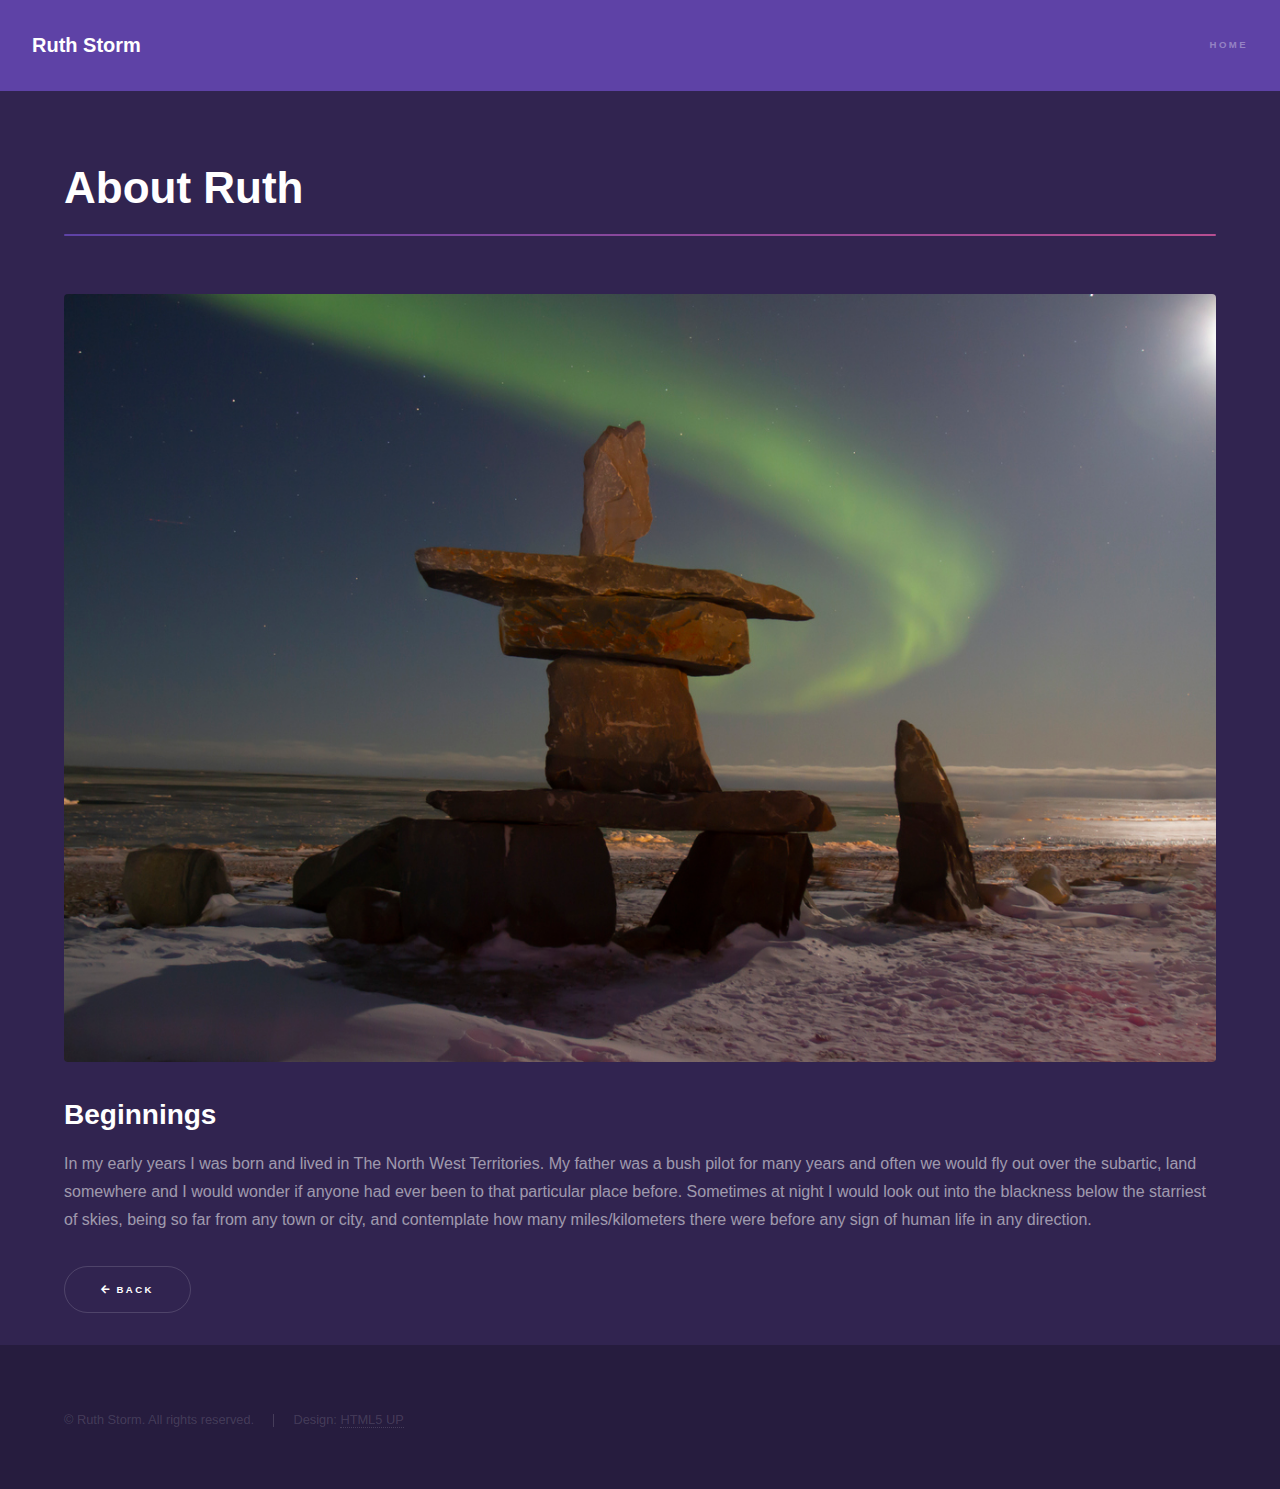
<file: northern.html>
<!DOCTYPE HTML>
<!--
	Hyperspace by HTML5 UP
	html5up.net | @ajlkn
	Free for personal and commercial use under the CCA 3.0 license (html5up.net/license)
-->
<html>
	<head>
		<title>Ruth Storm - About</title>
		<meta charset="utf-8" />
		<meta name="viewport" content="width=device-width, initial-scale=1, user-scalable=no" />
		<link rel="stylesheet" href="assets/css/main.css" />
		<noscript><link rel="stylesheet" href="assets/css/noscript.css" /></noscript>
	</head>
	<body class="is-preload">

		<!-- Header -->
			<header id="header">
				<a href="index.html" class="title">Ruth Storm</a>
				<nav>
					<ul>
						<li><a href="index.html">Home</a></li>
					</ul>
				</nav>
			</header>

		<!-- Wrapper -->
			<div id="wrapper">

				<!-- Main -->
					<section id="main" class="wrapper">
						<div class="inner">
							<h1 class="major">About Ruth</h1>
							<span class="image fit"><img src="images/inuksuk_med.jpg" alt="An inuksuk under the Northern Lights" /></span>
							<h2>Beginnings</h2>
							<p>In my early years I was born and lived in The North West Territories. My father was a bush pilot for many years and often we would fly out over the subartic, land somewhere and I would wonder if anyone had ever been to that particular place before. Sometimes at night I would look out into the blackness below the starriest of skies, being so far from any town or city, and contemplate how many miles/kilometers there were before any sign of human life in any direction.</p>
							<a href="index.html" class="button"><i class="fa fa-arrow-left"></i> Back</a>
						</div>
					</section>

			</div>

		<!-- Footer -->
			<footer id="footer" class="wrapper alt">
				<div class="inner">
					<ul class="menu">
						<li>&copy; Ruth Storm. All rights reserved.</li><li>Design: <a target="_blank" href="http://html5up.net">HTML5 UP</a></li>
					</ul>
				</div>
			</footer>

		<!-- Scripts -->
			<script src="assets/js/jquery.min.js"></script>
			<script src="assets/js/jquery.scrollex.min.js"></script>
			<script src="assets/js/jquery.scrolly.min.js"></script>
			<script src="assets/js/browser.min.js"></script>
			<script src="assets/js/breakpoints.min.js"></script>
			<script src="assets/js/util.js"></script>
			<script src="assets/js/main.js"></script>

	</body>
</html>
</file>
<file: assets/css/noscript.css>
/*
	Hyperspace by HTML5 UP
	html5up.net | @ajlkn
	Free for personal and commercial use under the CCA 3.0 license (html5up.net/license)
*/

/* Spotlights */

	.spotlights > section > .image:before {
		opacity: 0 !important;
	}

	.spotlights > section > .content > .inner {
		-moz-transform: none !important;
		-webkit-transform: none !important;
		-ms-transform: none !important;
		transform: none !important;
		opacity: 1 !important;
	}

/* Wrapper */

	.wrapper > .inner {
		opacity: 1 !important;
		-moz-transform: none !important;
		-webkit-transform: none !important;
		-ms-transform: none !important;
		transform: none !important;
	}

/* Sidebar */

	#sidebar > .inner {
		opacity: 1 !important;
	}

	#sidebar nav > ul > li {
		-moz-transform: none !important;
		-webkit-transform: none !important;
		-ms-transform: none !important;
		transform: none !important;
		opacity: 1 !important;
	}
</file>
<file: assets/css/main.css>
@import url(fontawesome-all.min.css);

/*
	Hyperspace by HTML5 UP
	html5up.net | @ajlkn
	Free for personal and commercial use under the CCA 3.0 license (html5up.net/license)
*/

html, body, div, span, applet, object,
iframe, h1, h2, h3, h4, h5, h6, p, blockquote,
pre, a, abbr, acronym, address, big, cite,
code, del, dfn, em, img, ins, kbd, q, s, samp,
small, strike, strong, sub, sup, tt, var, b,
u, i, center, dl, dt, dd, ol, ul, li, fieldset,
form, label, legend, table, caption, tbody,
tfoot, thead, tr, th, td, article, aside,
canvas, details, embed, figure, figcaption,
footer, header, hgroup, menu, nav, output, ruby,
section, summary, time, mark, audio, video {
	margin: 0;
	padding: 0;
	border: 0;
	font-size: 100%;
	font: inherit;
	vertical-align: baseline;}

article, aside, details, figcaption, figure,
footer, header, hgroup, menu, nav, section {
	display: block;}

body {
	line-height: 1;
}

ol, ul {
	list-style: none;
}

blockquote, q {
	quotes: none;
}

	blockquote:before, blockquote:after, q:before, q:after {
		content: '';
		content: none;
	}

table {
	border-collapse: collapse;
	border-spacing: 0;
}

body {
	-webkit-text-size-adjust: none;
}

mark {
	background-color: transparent;
	color: inherit;
}

input::-moz-focus-inner {
	border: 0;
	padding: 0;
}

input, select, textarea {
	-moz-appearance: none;
	-webkit-appearance: none;
	-ms-appearance: none;
	appearance: none;
}

/* Basic */

	@-ms-viewport {
		width: device-width;
	}

	body {
		-ms-overflow-style: scrollbar;
	}

	@media screen and (max-width: 480px) {

		html, body {
			min-width: 320px;
		}

	}

	html {
		box-sizing: border-box;
	}

	*, *:before, *:after {
		box-sizing: inherit;
	}

	body {
		background: #312450;
	}

		body.is-preload *, body.is-preload *:before, body.is-preload *:after {
			-moz-animation: none !important;
			-webkit-animation: none !important;
			-ms-animation: none !important;
			animation: none !important;
			-moz-transition: none !important;
			-webkit-transition: none !important;
			-ms-transition: none !important;
			transition: none !important;
		}

/* Type */

	body, input, select, textarea {
		color: rgba(255, 255, 255, 0.55);
		font-family: Arial, Helvetica, sans-serif;
		font-size: 16.5pt;
		font-weight: normal;
		line-height: 1.75;
	}

		@media screen and (max-width: 1680px) {

			body, input, select, textarea {
				font-size: 13pt;
			}

		}

		@media screen and (max-width: 1280px) {

			body, input, select, textarea {
				font-size: 12pt;
			}

		}

		@media screen and (max-width: 360px) {

			body, input, select, textarea {
				font-size: 11pt;
			}

		}

	a {
		-moz-transition: color 0.2s ease, border-bottom-color 0.2s ease;
		-webkit-transition: color 0.2s ease, border-bottom-color 0.2s ease;
		-ms-transition: color 0.2s ease, border-bottom-color 0.2s ease;
		transition: color 0.2s ease, border-bottom-color 0.2s ease;
		border-bottom: dotted 1px rgba(255, 255, 255, 0.35);
		color: inherit;
		text-decoration: none;
	}

		a:hover {
			border-bottom-color: transparent;
			color: #ffffff;
		}

	strong, b {
		color: #ffffff;
		font-weight: bold;
	}

	em, i {
		font-style: italic;
	}

	p {
		margin: 0 0 2em 0;
	}

	h1, h2, h3, h4, h5, h6 {
		color: #ffffff;
		font-weight: bold;
		line-height: 1.5;
		margin: 0 0 0.5em 0;
	}

		h1 a, h2 a, h3 a, h4 a, h5 a, h6 a {
			color: inherit;
			text-decoration: none;
		}

	h1 {
		font-size: 2.75em;
	}

		h1.major {
			margin: 0 0 1.3em 0;
			position: relative;
			padding-bottom: 0.35em;
		}

			h1.major:after {
				background-image: -moz-linear-gradient(to right, #5e42a6, #b74e91);
				background-image: -webkit-linear-gradient(to right, #5e42a6, #b74e91);
				background-image: -ms-linear-gradient(to right, #5e42a6, #b74e91);
				background-image: linear-gradient(to right, #5e42a6, #b74e91);
				-moz-transition: max-width 0.2s ease;
				-webkit-transition: max-width 0.2s ease;
				-ms-transition: max-width 0.2s ease;
				transition: max-width 0.2s ease;
				border-radius: 0.2em;
				bottom: 0;
				content: '';
				height: 0.05em;
				position: absolute;
				right: 0;
				width: 100%;
			}

	h2 {
		font-size: 1.75em;
	}

	h3 {
		font-size: 1.1em;
	}

	h4 {
		font-size: 1em;
	}

	h5 {
		font-size: 0.8em;
	}

	h6 {
		font-size: 0.6em;
	}

	@media screen and (max-width: 736px) {

		h1 {
			font-size: 2em;
		}

		h2 {
			font-size: 1.25em;
		}

		h3 {
			font-size: 1em;
		}

		h4 {
			font-size: 0.8em;
		}

		h5 {
			font-size: 0.6em;
		}

		h6 {
			font-size: 0.6em;
		}

	}

	sub {
		font-size: 0.8em;
		position: relative;
		top: 0.5em;
	}

	sup {
		font-size: 0.8em;
		position: relative;
		top: -0.5em;
	}

	blockquote {
		border-left: solid 4px rgba(255, 255, 255, 0.15);
		font-style: italic;
		margin: 0 0 2em 0;
		padding: 0.5em 0 0.5em 2em;
	}

	code {
		background: rgba(255, 255, 255, 0.05);
		border-radius: 0.25em;
		border: solid 1px rgba(255, 255, 255, 0.15);
		font-family: "Courier New", monospace;
		font-size: 0.9em;
		margin: 0 0.25em;
		padding: 0.25em 0.65em;
	}

	pre {
		-webkit-overflow-scrolling: touch;
		font-family: "Courier New", monospace;
		font-size: 0.9em;
		margin: 0 0 2em 0;
	}

		pre code {
			display: block;
			line-height: 1.75em;
			padding: 1em 1.5em;
			overflow-x: auto;
		}

	hr {
		border: 0;
		border-bottom: solid 1px rgba(255, 255, 255, 0.15);
		margin: 2em 0;
	}

		hr.major {
			margin: 3em 0;
		}

	.align-left {
		text-align: left;
	}

	.align-center {
		text-align: center;
	}

	.align-right {
		text-align: right;
	}

/* Row */

	.row {
		display: flex;
		flex-wrap: wrap;
		box-sizing: border-box;
		align-items: stretch;
	}

		.row > * {
			box-sizing: border-box;
		}

		.row.gtr-uniform > * > :last-child {
			margin-bottom: 0;
		}

		.row.aln-left {
			justify-content: flex-start;
		}

		.row.aln-center {
			justify-content: center;
		}

		.row.aln-right {
			justify-content: flex-end;
		}

		.row.aln-top {
			align-items: flex-start;
		}

		.row.aln-middle {
			align-items: center;
		}

		.row.aln-bottom {
			align-items: flex-end;
		}

		.row > .imp {
			order: -1;
		}

		.row > .col-1 {
			width: 8.33333%;
		}

		.row > .off-1 {
			margin-left: 8.33333%;
		}

		.row > .col-2 {
			width: 16.66667%;
		}

		.row > .off-2 {
			margin-left: 16.66667%;
		}

		.row > .col-3 {
			width: 25%;
		}

		.row > .off-3 {
			margin-left: 25%;
		}

		.row > .col-4 {
			width: 33.33333%;
		}

		.row > .off-4 {
			margin-left: 33.33333%;
		}

		.row > .col-5 {
			width: 41.66667%;
		}

		.row > .off-5 {
			margin-left: 41.66667%;
		}

		.row > .col-6 {
			width: 50%;
		}

		.row > .off-6 {
			margin-left: 50%;
		}

		.row > .col-7 {
			width: 58.33333%;
		}

		.row > .off-7 {
			margin-left: 58.33333%;
		}

		.row > .col-8 {
			width: 66.66667%;
		}

		.row > .off-8 {
			margin-left: 66.66667%;
		}

		.row > .col-9 {
			width: 75%;
		}

		.row > .off-9 {
			margin-left: 75%;
		}

		.row > .col-10 {
			width: 83.33333%;
		}

		.row > .off-10 {
			margin-left: 83.33333%;
		}

		.row > .col-11 {
			width: 91.66667%;
		}

		.row > .off-11 {
			margin-left: 91.66667%;
		}

		.row > .col-12 {
			width: 100%;
		}

		.row > .off-12 {
			margin-left: 100%;
		}

		.row.gtr-0 {
			margin-top: 0;
			margin-left: 0em;
		}

			.row.gtr-0 > * {
				padding: 0 0 0 0em;
			}

			.row.gtr-0.gtr-uniform {
				margin-top: 0em;
			}

				.row.gtr-0.gtr-uniform > * {
					padding-top: 0em;
				}

		.row.gtr-25 {
			margin-top: 0;
			margin-left: -0.375em;
		}

			.row.gtr-25 > * {
				padding: 0 0 0 0.375em;
			}

			.row.gtr-25.gtr-uniform {
				margin-top: -0.375em;
			}

				.row.gtr-25.gtr-uniform > * {
					padding-top: 0.375em;
				}

		.row.gtr-50 {
			margin-top: 0;
			margin-left: -0.75em;
		}

			.row.gtr-50 > * {
				padding: 0 0 0 0.75em;
			}

			.row.gtr-50.gtr-uniform {
				margin-top: -0.75em;
			}

				.row.gtr-50.gtr-uniform > * {
					padding-top: 0.75em;
				}

		.row {
			margin-top: 0;
			margin-left: -1.5em;
		}

			.row > * {
				padding: 0 0 0 1.5em;
			}

			.row.gtr-uniform {
				margin-top: -1.5em;
			}

				.row.gtr-uniform > * {
					padding-top: 1.5em;
				}

		.row.gtr-150 {
			margin-top: 0;
			margin-left: -2.25em;
		}

			.row.gtr-150 > * {
				padding: 0 0 0 2.25em;
			}

			.row.gtr-150.gtr-uniform {
				margin-top: -2.25em;
			}

				.row.gtr-150.gtr-uniform > * {
					padding-top: 2.25em;
				}

		.row.gtr-200 {
			margin-top: 0;
			margin-left: -3em;
		}

			.row.gtr-200 > * {
				padding: 0 0 0 3em;
			}

			.row.gtr-200.gtr-uniform {
				margin-top: -3em;
			}

				.row.gtr-200.gtr-uniform > * {
					padding-top: 3em;
				}

		@media screen and (max-width: 1680px) {

			.row {
				display: flex;
				flex-wrap: wrap;
				box-sizing: border-box;
				align-items: stretch;
			}

				.row > * {
					box-sizing: border-box;
				}

				.row.gtr-uniform > * > :last-child {
					margin-bottom: 0;
				}

				.row.aln-left {
					justify-content: flex-start;
				}

				.row.aln-center {
					justify-content: center;
				}

				.row.aln-right {
					justify-content: flex-end;
				}

				.row.aln-top {
					align-items: flex-start;
				}

				.row.aln-middle {
					align-items: center;
				}

				.row.aln-bottom {
					align-items: flex-end;
				}

				.row > .imp-xlarge {
					order: -1;
				}

				.row > .col-1-xlarge {
					width: 8.33333%;
				}

				.row > .off-1-xlarge {
					margin-left: 8.33333%;
				}

				.row > .col-2-xlarge {
					width: 16.66667%;
				}

				.row > .off-2-xlarge {
					margin-left: 16.66667%;
				}

				.row > .col-3-xlarge {
					width: 25%;
				}

				.row > .off-3-xlarge {
					margin-left: 25%;
				}

				.row > .col-4-xlarge {
					width: 33.33333%;
				}

				.row > .off-4-xlarge {
					margin-left: 33.33333%;
				}

				.row > .col-5-xlarge {
					width: 41.66667%;
				}

				.row > .off-5-xlarge {
					margin-left: 41.66667%;
				}

				.row > .col-6-xlarge {
					width: 50%;
				}

				.row > .off-6-xlarge {
					margin-left: 50%;
				}

				.row > .col-7-xlarge {
					width: 58.33333%;
				}

				.row > .off-7-xlarge {
					margin-left: 58.33333%;
				}

				.row > .col-8-xlarge {
					width: 66.66667%;
				}

				.row > .off-8-xlarge {
					margin-left: 66.66667%;
				}

				.row > .col-9-xlarge {
					width: 75%;
				}

				.row > .off-9-xlarge {
					margin-left: 75%;
				}

				.row > .col-10-xlarge {
					width: 83.33333%;
				}

				.row > .off-10-xlarge {
					margin-left: 83.33333%;
				}

				.row > .col-11-xlarge {
					width: 91.66667%;
				}

				.row > .off-11-xlarge {
					margin-left: 91.66667%;
				}

				.row > .col-12-xlarge {
					width: 100%;
				}

				.row > .off-12-xlarge {
					margin-left: 100%;
				}

				.row.gtr-0 {
					margin-top: 0;
					margin-left: 0em;
				}

					.row.gtr-0 > * {
						padding: 0 0 0 0em;
					}

					.row.gtr-0.gtr-uniform {
						margin-top: 0em;
					}

						.row.gtr-0.gtr-uniform > * {
							padding-top: 0em;
						}

				.row.gtr-25 {
					margin-top: 0;
					margin-left: -0.375em;
				}

					.row.gtr-25 > * {
						padding: 0 0 0 0.375em;
					}

					.row.gtr-25.gtr-uniform {
						margin-top: -0.375em;
					}

						.row.gtr-25.gtr-uniform > * {
							padding-top: 0.375em;
						}

				.row.gtr-50 {
					margin-top: 0;
					margin-left: -0.75em;
				}

					.row.gtr-50 > * {
						padding: 0 0 0 0.75em;
					}

					.row.gtr-50.gtr-uniform {
						margin-top: -0.75em;
					}

						.row.gtr-50.gtr-uniform > * {
							padding-top: 0.75em;
						}

				.row {
					margin-top: 0;
					margin-left: -1.5em;
				}

					.row > * {
						padding: 0 0 0 1.5em;
					}

					.row.gtr-uniform {
						margin-top: -1.5em;
					}

						.row.gtr-uniform > * {
							padding-top: 1.5em;
						}

				.row.gtr-150 {
					margin-top: 0;
					margin-left: -2.25em;
				}

					.row.gtr-150 > * {
						padding: 0 0 0 2.25em;
					}

					.row.gtr-150.gtr-uniform {
						margin-top: -2.25em;
					}

						.row.gtr-150.gtr-uniform > * {
							padding-top: 2.25em;
						}

				.row.gtr-200 {
					margin-top: 0;
					margin-left: -3em;
				}

					.row.gtr-200 > * {
						padding: 0 0 0 3em;
					}

					.row.gtr-200.gtr-uniform {
						margin-top: -3em;
					}

						.row.gtr-200.gtr-uniform > * {
							padding-top: 3em;
						}

		}

		@media screen and (max-width: 1280px) {

			.row {
				display: flex;
				flex-wrap: wrap;
				box-sizing: border-box;
				align-items: stretch;
			}

				.row > * {
					box-sizing: border-box;
				}

				.row.gtr-uniform > * > :last-child {
					margin-bottom: 0;
				}

				.row.aln-left {
					justify-content: flex-start;
				}

				.row.aln-center {
					justify-content: center;
				}

				.row.aln-right {
					justify-content: flex-end;
				}

				.row.aln-top {
					align-items: flex-start;
				}

				.row.aln-middle {
					align-items: center;
				}

				.row.aln-bottom {
					align-items: flex-end;
				}

				.row > .imp-large {
					order: -1;
				}

				.row > .col-1-large {
					width: 8.33333%;
				}

				.row > .off-1-large {
					margin-left: 8.33333%;
				}

				.row > .col-2-large {
					width: 16.66667%;
				}

				.row > .off-2-large {
					margin-left: 16.66667%;
				}

				.row > .col-3-large {
					width: 25%;
				}

				.row > .off-3-large {
					margin-left: 25%;
				}

				.row > .col-4-large {
					width: 33.33333%;
				}

				.row > .off-4-large {
					margin-left: 33.33333%;
				}

				.row > .col-5-large {
					width: 41.66667%;
				}

				.row > .off-5-large {
					margin-left: 41.66667%;
				}

				.row > .col-6-large {
					width: 50%;
				}

				.row > .off-6-large {
					margin-left: 50%;
				}

				.row > .col-7-large {
					width: 58.33333%;
				}

				.row > .off-7-large {
					margin-left: 58.33333%;
				}

				.row > .col-8-large {
					width: 66.66667%;
				}

				.row > .off-8-large {
					margin-left: 66.66667%;
				}

				.row > .col-9-large {
					width: 75%;
				}

				.row > .off-9-large {
					margin-left: 75%;
				}

				.row > .col-10-large {
					width: 83.33333%;
				}

				.row > .off-10-large {
					margin-left: 83.33333%;
				}

				.row > .col-11-large {
					width: 91.66667%;
				}

				.row > .off-11-large {
					margin-left: 91.66667%;
				}

				.row > .col-12-large {
					width: 100%;
				}

				.row > .off-12-large {
					margin-left: 100%;
				}

				.row.gtr-0 {
					margin-top: 0;
					margin-left: 0em;
				}

					.row.gtr-0 > * {
						padding: 0 0 0 0em;
					}

					.row.gtr-0.gtr-uniform {
						margin-top: 0em;
					}

						.row.gtr-0.gtr-uniform > * {
							padding-top: 0em;
						}

				.row.gtr-25 {
					margin-top: 0;
					margin-left: -0.375em;
				}

					.row.gtr-25 > * {
						padding: 0 0 0 0.375em;
					}

					.row.gtr-25.gtr-uniform {
						margin-top: -0.375em;
					}

						.row.gtr-25.gtr-uniform > * {
							padding-top: 0.375em;
						}

				.row.gtr-50 {
					margin-top: 0;
					margin-left: -0.75em;
				}

					.row.gtr-50 > * {
						padding: 0 0 0 0.75em;
					}

					.row.gtr-50.gtr-uniform {
						margin-top: -0.75em;
					}

						.row.gtr-50.gtr-uniform > * {
							padding-top: 0.75em;
						}

				.row {
					margin-top: 0;
					margin-left: -1.5em;
				}

					.row > * {
						padding: 0 0 0 1.5em;
					}

					.row.gtr-uniform {
						margin-top: -1.5em;
					}

						.row.gtr-uniform > * {
							padding-top: 1.5em;
						}

				.row.gtr-150 {
					margin-top: 0;
					margin-left: -2.25em;
				}

					.row.gtr-150 > * {
						padding: 0 0 0 2.25em;
					}

					.row.gtr-150.gtr-uniform {
						margin-top: -2.25em;
					}

						.row.gtr-150.gtr-uniform > * {
							padding-top: 2.25em;
						}

				.row.gtr-200 {
					margin-top: 0;
					margin-left: -3em;
				}

					.row.gtr-200 > * {
						padding: 0 0 0 3em;
					}

					.row.gtr-200.gtr-uniform {
						margin-top: -3em;
					}

						.row.gtr-200.gtr-uniform > * {
							padding-top: 3em;
						}

		}

		@media screen and (max-width: 980px) {

			.row {
				display: flex;
				flex-wrap: wrap;
				box-sizing: border-box;
				align-items: stretch;
			}

				.row > * {
					box-sizing: border-box;
				}

				.row.gtr-uniform > * > :last-child {
					margin-bottom: 0;
				}

				.row.aln-left {
					justify-content: flex-start;
				}

				.row.aln-center {
					justify-content: center;
				}

				.row.aln-right {
					justify-content: flex-end;
				}

				.row.aln-top {
					align-items: flex-start;
				}

				.row.aln-middle {
					align-items: center;
				}

				.row.aln-bottom {
					align-items: flex-end;
				}

				.row > .imp-medium {
					order: -1;
				}

				.row > .col-1-medium {
					width: 8.33333%;
				}

				.row > .off-1-medium {
					margin-left: 8.33333%;
				}

				.row > .col-2-medium {
					width: 16.66667%;
				}

				.row > .off-2-medium {
					margin-left: 16.66667%;
				}

				.row > .col-3-medium {
					width: 25%;
				}

				.row > .off-3-medium {
					margin-left: 25%;
				}

				.row > .col-4-medium {
					width: 33.33333%;
				}

				.row > .off-4-medium {
					margin-left: 33.33333%;
				}

				.row > .col-5-medium {
					width: 41.66667%;
				}

				.row > .off-5-medium {
					margin-left: 41.66667%;
				}

				.row > .col-6-medium {
					width: 50%;
				}

				.row > .off-6-medium {
					margin-left: 50%;
				}

				.row > .col-7-medium {
					width: 58.33333%;
				}

				.row > .off-7-medium {
					margin-left: 58.33333%;
				}

				.row > .col-8-medium {
					width: 66.66667%;
				}

				.row > .off-8-medium {
					margin-left: 66.66667%;
				}

				.row > .col-9-medium {
					width: 75%;
				}

				.row > .off-9-medium {
					margin-left: 75%;
				}

				.row > .col-10-medium {
					width: 83.33333%;
				}

				.row > .off-10-medium {
					margin-left: 83.33333%;
				}

				.row > .col-11-medium {
					width: 91.66667%;
				}

				.row > .off-11-medium {
					margin-left: 91.66667%;
				}

				.row > .col-12-medium {
					width: 100%;
				}

				.row > .off-12-medium {
					margin-left: 100%;
				}

				.row.gtr-0 {
					margin-top: 0;
					margin-left: 0em;
				}

					.row.gtr-0 > * {
						padding: 0 0 0 0em;
					}

					.row.gtr-0.gtr-uniform {
						margin-top: 0em;
					}

						.row.gtr-0.gtr-uniform > * {
							padding-top: 0em;
						}

				.row.gtr-25 {
					margin-top: 0;
					margin-left: -0.375em;
				}

					.row.gtr-25 > * {
						padding: 0 0 0 0.375em;
					}

					.row.gtr-25.gtr-uniform {
						margin-top: -0.375em;
					}

						.row.gtr-25.gtr-uniform > * {
							padding-top: 0.375em;
						}

				.row.gtr-50 {
					margin-top: 0;
					margin-left: -0.75em;
				}

					.row.gtr-50 > * {
						padding: 0 0 0 0.75em;
					}

					.row.gtr-50.gtr-uniform {
						margin-top: -0.75em;
					}

						.row.gtr-50.gtr-uniform > * {
							padding-top: 0.75em;
						}

				.row {
					margin-top: 0;
					margin-left: -1.5em;
				}

					.row > * {
						padding: 0 0 0 1.5em;
					}

					.row.gtr-uniform {
						margin-top: -1.5em;
					}

						.row.gtr-uniform > * {
							padding-top: 1.5em;
						}

				.row.gtr-150 {
					margin-top: 0;
					margin-left: -2.25em;
				}

					.row.gtr-150 > * {
						padding: 0 0 0 2.25em;
					}

					.row.gtr-150.gtr-uniform {
						margin-top: -2.25em;
					}

						.row.gtr-150.gtr-uniform > * {
							padding-top: 2.25em;
						}

				.row.gtr-200 {
					margin-top: 0;
					margin-left: -3em;
				}

					.row.gtr-200 > * {
						padding: 0 0 0 3em;
					}

					.row.gtr-200.gtr-uniform {
						margin-top: -3em;
					}

						.row.gtr-200.gtr-uniform > * {
							padding-top: 3em;
						}

		}

		@media screen and (max-width: 736px) {

			.row {
				display: flex;
				flex-wrap: wrap;
				box-sizing: border-box;
				align-items: stretch;
			}

				.row > * {
					box-sizing: border-box;
				}

				.row.gtr-uniform > * > :last-child {
					margin-bottom: 0;
				}

				.row.aln-left {
					justify-content: flex-start;
				}

				.row.aln-center {
					justify-content: center;
				}

				.row.aln-right {
					justify-content: flex-end;
				}

				.row.aln-top {
					align-items: flex-start;
				}

				.row.aln-middle {
					align-items: center;
				}

				.row.aln-bottom {
					align-items: flex-end;
				}

				.row > .imp-small {
					order: -1;
				}

				.row > .col-1-small {
					width: 8.33333%;
				}

				.row > .off-1-small {
					margin-left: 8.33333%;
				}

				.row > .col-2-small {
					width: 16.66667%;
				}

				.row > .off-2-small {
					margin-left: 16.66667%;
				}

				.row > .col-3-small {
					width: 25%;
				}

				.row > .off-3-small {
					margin-left: 25%;
				}

				.row > .col-4-small {
					width: 33.33333%;
				}

				.row > .off-4-small {
					margin-left: 33.33333%;
				}

				.row > .col-5-small {
					width: 41.66667%;
				}

				.row > .off-5-small {
					margin-left: 41.66667%;
				}

				.row > .col-6-small {
					width: 50%;
				}

				.row > .off-6-small {
					margin-left: 50%;
				}

				.row > .col-7-small {
					width: 58.33333%;
				}

				.row > .off-7-small {
					margin-left: 58.33333%;
				}

				.row > .col-8-small {
					width: 66.66667%;
				}

				.row > .off-8-small {
					margin-left: 66.66667%;
				}

				.row > .col-9-small {
					width: 75%;
				}

				.row > .off-9-small {
					margin-left: 75%;
				}

				.row > .col-10-small {
					width: 83.33333%;
				}

				.row > .off-10-small {
					margin-left: 83.33333%;
				}

				.row > .col-11-small {
					width: 91.66667%;
				}

				.row > .off-11-small {
					margin-left: 91.66667%;
				}

				.row > .col-12-small {
					width: 100%;
				}

				.row > .off-12-small {
					margin-left: 100%;
				}

				.row.gtr-0 {
					margin-top: 0;
					margin-left: 0em;
				}

					.row.gtr-0 > * {
						padding: 0 0 0 0em;
					}

					.row.gtr-0.gtr-uniform {
						margin-top: 0em;
					}

						.row.gtr-0.gtr-uniform > * {
							padding-top: 0em;
						}

				.row.gtr-25 {
					margin-top: 0;
					margin-left: -0.375em;
				}

					.row.gtr-25 > * {
						padding: 0 0 0 0.375em;
					}

					.row.gtr-25.gtr-uniform {
						margin-top: -0.375em;
					}

						.row.gtr-25.gtr-uniform > * {
							padding-top: 0.375em;
						}

				.row.gtr-50 {
					margin-top: 0;
					margin-left: -0.75em;
				}

					.row.gtr-50 > * {
						padding: 0 0 0 0.75em;
					}

					.row.gtr-50.gtr-uniform {
						margin-top: -0.75em;
					}

						.row.gtr-50.gtr-uniform > * {
							padding-top: 0.75em;
						}

				.row {
					margin-top: 0;
					margin-left: -1.5em;
				}

					.row > * {
						padding: 0 0 0 1.5em;
					}

					.row.gtr-uniform {
						margin-top: -1.5em;
					}

						.row.gtr-uniform > * {
							padding-top: 1.5em;
						}

				.row.gtr-150 {
					margin-top: 0;
					margin-left: -2.25em;
				}

					.row.gtr-150 > * {
						padding: 0 0 0 2.25em;
					}

					.row.gtr-150.gtr-uniform {
						margin-top: -2.25em;
					}

						.row.gtr-150.gtr-uniform > * {
							padding-top: 2.25em;
						}

				.row.gtr-200 {
					margin-top: 0;
					margin-left: -3em;
				}

					.row.gtr-200 > * {
						padding: 0 0 0 3em;
					}

					.row.gtr-200.gtr-uniform {
						margin-top: -3em;
					}

						.row.gtr-200.gtr-uniform > * {
							padding-top: 3em;
						}

		}

		@media screen and (max-width: 480px) {

			.row {
				display: flex;
				flex-wrap: wrap;
				box-sizing: border-box;
				align-items: stretch;
			}

				.row > * {
					box-sizing: border-box;
				}

				.row.gtr-uniform > * > :last-child {
					margin-bottom: 0;
				}

				.row.aln-left {
					justify-content: flex-start;
				}

				.row.aln-center {
					justify-content: center;
				}

				.row.aln-right {
					justify-content: flex-end;
				}

				.row.aln-top {
					align-items: flex-start;
				}

				.row.aln-middle {
					align-items: center;
				}

				.row.aln-bottom {
					align-items: flex-end;
				}

				.row > .imp-xsmall {
					order: -1;
				}

				.row > .col-1-xsmall {
					width: 8.33333%;
				}

				.row > .off-1-xsmall {
					margin-left: 8.33333%;
				}

				.row > .col-2-xsmall {
					width: 16.66667%;
				}

				.row > .off-2-xsmall {
					margin-left: 16.66667%;
				}

				.row > .col-3-xsmall {
					width: 25%;
				}

				.row > .off-3-xsmall {
					margin-left: 25%;
				}

				.row > .col-4-xsmall {
					width: 33.33333%;
				}

				.row > .off-4-xsmall {
					margin-left: 33.33333%;
				}

				.row > .col-5-xsmall {
					width: 41.66667%;
				}

				.row > .off-5-xsmall {
					margin-left: 41.66667%;
				}

				.row > .col-6-xsmall {
					width: 50%;
				}

				.row > .off-6-xsmall {
					margin-left: 50%;
				}

				.row > .col-7-xsmall {
					width: 58.33333%;
				}

				.row > .off-7-xsmall {
					margin-left: 58.33333%;
				}

				.row > .col-8-xsmall {
					width: 66.66667%;
				}

				.row > .off-8-xsmall {
					margin-left: 66.66667%;
				}

				.row > .col-9-xsmall {
					width: 75%;
				}

				.row > .off-9-xsmall {
					margin-left: 75%;
				}

				.row > .col-10-xsmall {
					width: 83.33333%;
				}

				.row > .off-10-xsmall {
					margin-left: 83.33333%;
				}

				.row > .col-11-xsmall {
					width: 91.66667%;
				}

				.row > .off-11-xsmall {
					margin-left: 91.66667%;
				}

				.row > .col-12-xsmall {
					width: 100%;
				}

				.row > .off-12-xsmall {
					margin-left: 100%;
				}

				.row.gtr-0 {
					margin-top: 0;
					margin-left: 0em;
				}

					.row.gtr-0 > * {
						padding: 0 0 0 0em;
					}

					.row.gtr-0.gtr-uniform {
						margin-top: 0em;
					}

						.row.gtr-0.gtr-uniform > * {
							padding-top: 0em;
						}

				.row.gtr-25 {
					margin-top: 0;
					margin-left: -0.375em;
				}

					.row.gtr-25 > * {
						padding: 0 0 0 0.375em;
					}

					.row.gtr-25.gtr-uniform {
						margin-top: -0.375em;
					}

						.row.gtr-25.gtr-uniform > * {
							padding-top: 0.375em;
						}

				.row.gtr-50 {
					margin-top: 0;
					margin-left: -0.75em;
				}

					.row.gtr-50 > * {
						padding: 0 0 0 0.75em;
					}

					.row.gtr-50.gtr-uniform {
						margin-top: -0.75em;
					}

						.row.gtr-50.gtr-uniform > * {
							padding-top: 0.75em;
						}

				.row {
					margin-top: 0;
					margin-left: -1.5em;
				}

					.row > * {
						padding: 0 0 0 1.5em;
					}

					.row.gtr-uniform {
						margin-top: -1.5em;
					}

						.row.gtr-uniform > * {
							padding-top: 1.5em;
						}

				.row.gtr-150 {
					margin-top: 0;
					margin-left: -2.25em;
				}

					.row.gtr-150 > * {
						padding: 0 0 0 2.25em;
					}

					.row.gtr-150.gtr-uniform {
						margin-top: -2.25em;
					}

						.row.gtr-150.gtr-uniform > * {
							padding-top: 2.25em;
						}

				.row.gtr-200 {
					margin-top: 0;
					margin-left: -3em;
				}

					.row.gtr-200 > * {
						padding: 0 0 0 3em;
					}

					.row.gtr-200.gtr-uniform {
						margin-top: -3em;
					}

						.row.gtr-200.gtr-uniform > * {
							padding-top: 3em;
						}

		}

/* Box */

	.box {
		border-radius: 0.25em;
		border: solid 1px rgba(255, 255, 255, 0.15);
		margin-bottom: 2em;
		padding: 1.5em;
	}

		.box > :last-child,
		.box > :last-child > :last-child,
		.box > :last-child > :last-child > :last-child {
			margin-bottom: 0;
		}

		.box.alt {
			border: 0;
			border-radius: 0;
			padding: 0;
		}

/* Button */

	input[type="submit"],
	input[type="reset"],
	input[type="button"],
	button,
	.button {
		-moz-appearance: none;
		-webkit-appearance: none;
		-ms-appearance: none;
		appearance: none;
		-moz-transition: border-color 0.2s ease;
		-webkit-transition: border-color 0.2s ease;
		-ms-transition: border-color 0.2s ease;
		transition: border-color 0.2s ease;
		background-color: transparent;
		border: solid 1px !important;
		border-color: rgba(255, 255, 255, 0.15) !important;
		border-radius: 3em;
		color: #ffffff !important;
		cursor: pointer;
		display: inline-block;
		font-size: 0.6em;
		font-weight: bold;
		height: calc(4.75em + 2px);
		letter-spacing: 0.25em;
		line-height: 4.75em;
		outline: 0;
		padding: 0 3.75em;
		position: relative;
		text-align: center;
		text-decoration: none;
		text-transform: uppercase;
		white-space: nowrap;
	}

		input[type="submit"]:after,
		input[type="reset"]:after,
		input[type="button"]:after,
		button:after,
		.button:after {
			-moz-transform: scale(0.25);
			-webkit-transform: scale(0.25);
			-ms-transform: scale(0.25);
			transform: scale(0.25);
			pointer-events: none;
			-moz-transition: opacity 0.2s ease, -moz-transform 0.2s ease;
			-webkit-transition: opacity 0.2s ease, -webkit-transform 0.2s ease;
			-ms-transition: opacity 0.2s ease, -ms-transform 0.2s ease;
			transition: opacity 0.2s ease, transform 0.2s ease;
			background: #ffffff;
			border-radius: 3em;
			content: '';
			height: 100%;
			left: 0;
			opacity: 0;
			position: absolute;
			top: 0;
			width: 100%;
		}

		input[type="submit"].icon:before,
		input[type="reset"].icon:before,
		input[type="button"].icon:before,
		button.icon:before,
		.button.icon:before {
			margin-right: 0.75em;
		}

		input[type="submit"].fit,
		input[type="reset"].fit,
		input[type="button"].fit,
		button.fit,
		.button.fit {
			width: 100%;
		}

		input[type="submit"].small,
		input[type="reset"].small,
		input[type="button"].small,
		button.small,
		.button.small {
			font-size: 0.4em;
		}

		input[type="submit"].large,
		input[type="reset"].large,
		input[type="button"].large,
		button.large,
		.button.large {
			font-size: 0.8em;
		}

		input[type="submit"].primary,
		input[type="reset"].primary,
		input[type="button"].primary,
		button.primary,
		.button.primary {
			background-color: #ffffff;
			color: #312450 !important;
		}

			input[type="submit"].primary:after,
			input[type="reset"].primary:after,
			input[type="button"].primary:after,
			button.primary:after,
			.button.primary:after {
				display: none;
			}

		input[type="submit"].disabled, input[type="submit"]:disabled,
		input[type="reset"].disabled,
		input[type="reset"]:disabled,
		input[type="button"].disabled,
		input[type="button"]:disabled,
		button.disabled,
		button:disabled,
		.button.disabled,
		.button:disabled {
			cursor: default;
			opacity: 0.5;
			pointer-events: none;
		}

		input[type="submit"]:hover,
		input[type="reset"]:hover,
		input[type="button"]:hover,
		button:hover,
		.button:hover {
			border-color: rgba(255, 255, 255, 0.55) !important;
		}

			input[type="submit"]:hover:after,
			input[type="reset"]:hover:after,
			input[type="button"]:hover:after,
			button:hover:after,
			.button:hover:after {
				opacity: 0.05;
				-moz-transform: scale(1);
				-webkit-transform: scale(1);
				-ms-transform: scale(1);
				transform: scale(1);
			}

			input[type="submit"]:hover:active,
			input[type="reset"]:hover:active,
			input[type="button"]:hover:active,
			button:hover:active,
			.button:hover:active {
				border-color: #ffffff !important;
			}

				input[type="submit"]:hover:active:after,
				input[type="reset"]:hover:active:after,
				input[type="button"]:hover:active:after,
				button:hover:active:after,
				.button:hover:active:after {
					opacity: 0.1;
				}

/* Features */

	.features {
		display: -moz-flex;
		display: -webkit-flex;
		display: -ms-flex;
		display: flex;
		-moz-flex-wrap: wrap;
		-webkit-flex-wrap: wrap;
		-ms-flex-wrap: wrap;
		flex-wrap: wrap;
		border-radius: 0.25em;
		border: solid 1px rgba(255, 255, 255, 0.15);
		background: rgba(255, 255, 255, 0.05);
		margin: 0 0 2em 0;
	}

		.features section {
			padding: 3.5em 3em 1em 7em ;
			width: 50%;
			border-top: solid 1px rgba(255, 255, 255, 0.15);
			position: relative;
		}

			.features section:nth-child(-n + 2) {
				border-top-width: 0;
			}

			.features section:nth-child(2n) {
				border-left: solid 1px rgba(255, 255, 255, 0.15);
			}

			.features section .icon {
				-moz-transition: opacity 0.5s ease, -moz-transform 0.5s ease;
				-webkit-transition: opacity 0.5s ease, -webkit-transform 0.5s ease;
				-ms-transition: opacity 0.5s ease, -ms-transform 0.5s ease;
				transition: opacity 0.5s ease, transform 0.5s ease;
				-moz-transition-delay: 1s;
				-webkit-transition-delay: 1s;
				-ms-transition-delay: 1s;
				transition-delay: 1s;
				-moz-transform: scale(1);
				-webkit-transform: scale(1);
				-ms-transform: scale(1);
				transform: scale(1);
				position: absolute;
				left: 3em;
				top: 3em;
				opacity: 1;
			}

			.features section:nth-child(1) .icon {
				-moz-transition-delay: 0.15s;
				-webkit-transition-delay: 0.15s;
				-ms-transition-delay: 0.15s;
				transition-delay: 0.15s;
			}

			.features section:nth-child(2) .icon {
				-moz-transition-delay: 0.3s;
				-webkit-transition-delay: 0.3s;
				-ms-transition-delay: 0.3s;
				transition-delay: 0.3s;
			}

			.features section:nth-child(3) .icon {
				-moz-transition-delay: 0.45s;
				-webkit-transition-delay: 0.45s;
				-ms-transition-delay: 0.45s;
				transition-delay: 0.45s;
			}

			.features section:nth-child(4) .icon {
				-moz-transition-delay: 0.6s;
				-webkit-transition-delay: 0.6s;
				-ms-transition-delay: 0.6s;
				transition-delay: 0.6s;
			}

			.features section:nth-child(5) .icon {
				-moz-transition-delay: 0.75s;
				-webkit-transition-delay: 0.75s;
				-ms-transition-delay: 0.75s;
				transition-delay: 0.75s;
			}

			.features section:nth-child(6) .icon {
				-moz-transition-delay: 0.9s;
				-webkit-transition-delay: 0.9s;
				-ms-transition-delay: 0.9s;
				transition-delay: 0.9s;
			}

			.features section:nth-child(7) .icon {
				-moz-transition-delay: 1.05s;
				-webkit-transition-delay: 1.05s;
				-ms-transition-delay: 1.05s;
				transition-delay: 1.05s;
			}

			.features section:nth-child(8) .icon {
				-moz-transition-delay: 1.2s;
				-webkit-transition-delay: 1.2s;
				-ms-transition-delay: 1.2s;
				transition-delay: 1.2s;
			}

			.features section:nth-child(9) .icon {
				-moz-transition-delay: 1.35s;
				-webkit-transition-delay: 1.35s;
				-ms-transition-delay: 1.35s;
				transition-delay: 1.35s;
			}

			.features section:nth-child(10) .icon {
				-moz-transition-delay: 1.5s;
				-webkit-transition-delay: 1.5s;
				-ms-transition-delay: 1.5s;
				transition-delay: 1.5s;
			}

			.features section:nth-child(11) .icon {
				-moz-transition-delay: 1.65s;
				-webkit-transition-delay: 1.65s;
				-ms-transition-delay: 1.65s;
				transition-delay: 1.65s;
			}

			.features section:nth-child(12) .icon {
				-moz-transition-delay: 1.8s;
				-webkit-transition-delay: 1.8s;
				-ms-transition-delay: 1.8s;
				transition-delay: 1.8s;
			}

			.features section:nth-child(13) .icon {
				-moz-transition-delay: 1.95s;
				-webkit-transition-delay: 1.95s;
				-ms-transition-delay: 1.95s;
				transition-delay: 1.95s;
			}

			.features section:nth-child(14) .icon {
				-moz-transition-delay: 2.1s;
				-webkit-transition-delay: 2.1s;
				-ms-transition-delay: 2.1s;
				transition-delay: 2.1s;
			}

			.features section:nth-child(15) .icon {
				-moz-transition-delay: 2.25s;
				-webkit-transition-delay: 2.25s;
				-ms-transition-delay: 2.25s;
				transition-delay: 2.25s;
			}

			.features section:nth-child(16) .icon {
				-moz-transition-delay: 2.4s;
				-webkit-transition-delay: 2.4s;
				-ms-transition-delay: 2.4s;
				transition-delay: 2.4s;
			}

			.features section:nth-child(17) .icon {
				-moz-transition-delay: 2.55s;
				-webkit-transition-delay: 2.55s;
				-ms-transition-delay: 2.55s;
				transition-delay: 2.55s;
			}

			.features section:nth-child(18) .icon {
				-moz-transition-delay: 2.7s;
				-webkit-transition-delay: 2.7s;
				-ms-transition-delay: 2.7s;
				transition-delay: 2.7s;
			}

			.features section:nth-child(19) .icon {
				-moz-transition-delay: 2.85s;
				-webkit-transition-delay: 2.85s;
				-ms-transition-delay: 2.85s;
				transition-delay: 2.85s;
			}

			.features section:nth-child(20) .icon {
				-moz-transition-delay: 3s;
				-webkit-transition-delay: 3s;
				-ms-transition-delay: 3s;
				transition-delay: 3s;
			}

		.features.inactive section .icon {
			-moz-transform: scale(0.5);
			-webkit-transform: scale(0.5);
			-ms-transform: scale(0.5);
			transform: scale(0.5);
			opacity: 0;
		}

		@media screen and (max-width: 980px) {

			.features {
				display: block;
			}

				.features section {
					border-top-width: 1px !important;
					border-left-width: 0 !important;
					width: 100%;
				}

					.features section:first-child {
						border-top-width: 0 !important;
					}

		}

		@media screen and (max-width: 736px) {

			.features section {
				padding: 2.5em 1.5em 0.1em 5.5em ;
			}

				.features section .icon {
					left: 1.5em;
					top: 2em;
				}

		}

		@media screen and (max-width: 480px) {

			.features section {
				padding: 2em 1.5em 0.1em 1.5em ;
			}

				.features section .icon {
					left: 0;
					position: relative;
					top: 0;
				}

		}

/* Form */

	form {
		margin: 0 0 2em 0;
	}

		form > :last-child {
			margin-bottom: 0;
		}

		form > .fields {
			display: -moz-flex;
			display: -webkit-flex;
			display: -ms-flex;
			display: flex;
			-moz-flex-wrap: wrap;
			-webkit-flex-wrap: wrap;
			-ms-flex-wrap: wrap;
			flex-wrap: wrap;
			width: calc(100% + 3em);
			margin: -1.5em 0 2em -1.5em;
		}

			form > .fields > .field {
				-moz-flex-grow: 0;
				-webkit-flex-grow: 0;
				-ms-flex-grow: 0;
				flex-grow: 0;
				-moz-flex-shrink: 0;
				-webkit-flex-shrink: 0;
				-ms-flex-shrink: 0;
				flex-shrink: 0;
				padding: 1.5em 0 0 1.5em;
				width: calc(100% - 1.5em);
			}

				form > .fields > .field.half {
					width: calc(50% - 0.75em);
				}

				form > .fields > .field.third {
					width: calc(100%/3 - 0.5em);
				}

				form > .fields > .field.quarter {
					width: calc(25% - 0.375em);
				}

		@media screen and (max-width: 480px) {

			form > .fields {
				width: calc(100% + 3em);
				margin: -1.5em 0 2em -1.5em;
			}

				form > .fields > .field {
					padding: 1.5em 0 0 1.5em;
					width: calc(100% - 1.5em);
				}

					form > .fields > .field.half {
						width: calc(100% - 1.5em);
					}

					form > .fields > .field.third {
						width: calc(100% - 1.5em);
					}

					form > .fields > .field.quarter {
						width: calc(100% - 1.5em);
					}

		}

	label {
		color: #ffffff;
		font-weight: bold;
		line-height: 1.5;
		margin: 0 0 0.7em 0;
		display: block;
		font-size: 1.1em;
	}

	input[type="text"],
	input[type="password"],
	input[type="email"],
	input[type="tel"],
	select,
	textarea {
		-moz-appearance: none;
		-webkit-appearance: none;
		-ms-appearance: none;
		appearance: none;
		background: rgba(255, 255, 255, 0.05);
		border-radius: 0.25em;
		border: none;
		border: solid 1px rgba(255, 255, 255, 0.15);
		color: inherit;
		display: block;
		outline: 0;
		padding: 0 1em;
		text-decoration: none;
		width: 100%;
	}

		input[type="text"]:invalid,
		input[type="password"]:invalid,
		input[type="email"]:invalid,
		input[type="tel"]:invalid,
		select:invalid,
		textarea:invalid {
			box-shadow: none;
		}

		input[type="text"]:focus,
		input[type="password"]:focus,
		input[type="email"]:focus,
		input[type="tel"]:focus,
		select:focus,
		textarea:focus {
			border-color: #ffffff;
			box-shadow: 0 0 0 1px #ffffff;
		}

	select {
		background-image: url("data:image/svg+xml;charset=utf8,%3Csvg xmlns='http://www.w3.org/2000/svg' width='40' height='40' preserveAspectRatio='none' viewBox='0 0 40 40'%3E%3Cpath d='M9.4,12.3l10.4,10.4l10.4-10.4c0.2-0.2,0.5-0.4,0.9-0.4c0.3,0,0.6,0.1,0.9,0.4l3.3,3.3c0.2,0.2,0.4,0.5,0.4,0.9 c0,0.4-0.1,0.6-0.4,0.9L20.7,31.9c-0.2,0.2-0.5,0.4-0.9,0.4c-0.3,0-0.6-0.1-0.9-0.4L4.3,17.3c-0.2-0.2-0.4-0.5-0.4-0.9 c0-0.4,0.1-0.6,0.4-0.9l3.3-3.3c0.2-0.2,0.5-0.4,0.9-0.4S9.1,12.1,9.4,12.3z' fill='rgba(255, 255, 255, 0.15)' /%3E%3C/svg%3E");
		background-size: 1.25rem;
		background-repeat: no-repeat;
		background-position: calc(100% - 1rem) center;
		height: 2.75em;
		padding-right: 2.75em;
		text-overflow: ellipsis;
	}

		select option {
			color: #ffffff;
			background: #312450;
		}

		select:focus::-ms-value {
			background-color: transparent;
		}

		select::-ms-expand {
			display: none;
		}

	input[type="text"],
	input[type="password"],
	input[type="email"],
	select {
		height: 2.75em;
	}

	textarea {
		padding: 0.75em 1em;
	}

		body.is-ie textarea {
			min-height: 10em;
		}

	input[type="checkbox"],
	input[type="radio"] {
		-moz-appearance: none;
		-webkit-appearance: none;
		-ms-appearance: none;
		appearance: none;
		display: block;
		float: left;
		margin-right: -2em;
		opacity: 0;
		width: 1em;
		z-index: -1;
	}

		input[type="checkbox"] + label,
		input[type="radio"] + label {
			text-decoration: none;
			color: rgba(255, 255, 255, 0.55);
			cursor: pointer;
			display: inline-block;
			font-size: 1em;
			font-weight: normal;
			padding-left: 2.4em;
			padding-right: 0.75em;
			position: relative;
		}

			input[type="checkbox"] + label:before,
			input[type="radio"] + label:before {
				-moz-osx-font-smoothing: grayscale;
				-webkit-font-smoothing: antialiased;
				display: inline-block;
				font-style: normal;
				font-variant: normal;
				text-rendering: auto;
				line-height: 1;
				text-transform: none !important;
				font-family: 'Font Awesome 5 Free';
				font-weight: 900;
			}

			input[type="checkbox"] + label:before,
			input[type="radio"] + label:before {
				background: rgba(255, 255, 255, 0.05);
				border-radius: 0.25em;
				border: solid 1px rgba(255, 255, 255, 0.15);
				content: '';
				display: inline-block;
				font-size: 0.8em;
				height: 2.0625em;
				left: 0;
				line-height: 2.0625em;
				position: absolute;
				text-align: center;
				top: 0;
				width: 2.0625em;
			}

		input[type="checkbox"]:checked + label:before,
		input[type="radio"]:checked + label:before {
			background: #ffffff;
			border-color: #ffffff;
			color: #b74e91;
			content: '\f00c';
		}

		input[type="checkbox"]:focus + label:before,
		input[type="radio"]:focus + label:before {
			border-color: #ffffff;
			box-shadow: 0 0 0 1px #ffffff;
		}

	input[type="checkbox"] + label:before {
		border-radius: 0.25em;
	}

	input[type="radio"] + label:before {
		border-radius: 100%;
	}

	::-webkit-input-placeholder {
		color: rgba(255, 255, 255, 0.35) !important;
		opacity: 1.0;
	}

	:-moz-placeholder {
		color: rgba(255, 255, 255, 0.35) !important;
		opacity: 1.0;
	}

	::-moz-placeholder {
		color: rgba(255, 255, 255, 0.35) !important;
		opacity: 1.0;
	}

	:-ms-input-placeholder {
		color: rgba(255, 255, 255, 0.35) !important;
		opacity: 1.0;
	}


/* Icon */

	.icon {
		text-decoration: none;
		border-bottom: none;
		position: relative;
	}

		.icon:before {
			-moz-osx-font-smoothing: grayscale;
			-webkit-font-smoothing: antialiased;
			display: inline-block;
			font-style: normal;
			font-variant: normal;
			text-rendering: auto;
			line-height: 1;
			text-transform: none !important;
			/* font-family: 'Font Awesome 5 Free'; */
			font-weight: 400;
		}

		.icon > .label {
			display: none;
		}

		.icon:before {
			line-height: inherit;
		}

		.icon.solid:before {
			font-weight: 900;
		}

		.icon.brands:before {
			font-family: 'Font Awesome 5 Brands';
		}

		.icon.major {
			width: 2.5em;
			height: 2.5em;
			display: block;
			background: #ffffff;
			border-radius: 100%;
			color: #312450;
			text-align: center;
			line-height: 2.5em;
			margin: 0 0 1.3em 0;
		}

			.icon.major:before {
				font-size: 1.25em;
			}

				.wrapper.style1 .icon.major:before {
					color: #5e42a6;
				}

				.wrapper.style1-alt .icon.major:before {
					color: #493382;
				}

				.wrapper.style2 .icon.major:before {
					color: #5052b5;
				}

				.wrapper.style2-alt .icon.major:before {
					color: #3e4094;
				}

				.wrapper.style3 .icon.major:before {
					color: #b74e91;
				}

				.wrapper.style3-alt .icon.major:before {
					color: #953d75;
				}

/* Image */

	.image {
		border-radius: 0.25em;
		border: 0;
		display: inline-block;
		position: relative;
	}

		.image img {
			border-radius: 0.25em;
			display: block;
		}

		.image.left, .image.right {
			max-width: 40%;
		}

			.image.left img, .image.right img {
				width: 100%;
			}

		.image.left {
			float: left;
			margin: 0 1.5em 1em 0;
			top: 0.25em;
		}

		.image.right {
			float: right;
			margin: 0 0 1em 1.5em;
			top: 0.25em;
		}

		.image.fit {
			display: block;
			margin: 0 0 2em 0;
			width: 100%;
		}

			.image.fit img {
				width: 100%;
			}

		.image.main {
			display: block;
			margin: 0 0 3em 0;
			width: 100%;
		}

			.image.main img {
				width: 100%;
			}

/* List */

	ol {
		list-style: decimal;
		margin: 0 0 2em 0;
		padding-left: 1.25em;
	}

		ol li {
			padding-left: 0.25em;
		}

	ul {
		list-style: disc;
		margin: 0 0 2em 0;
		padding-left: 1em;
	}

		ul li {
			padding-left: 0.5em;
		}

		ul.alt {
			list-style: none;
			padding-left: 0;
		}

			ul.alt li {
				border-top: solid 1px rgba(255, 255, 255, 0.15);
				padding: 0.5em 0;
			}

				ul.alt li:first-child {
					border-top: 0;
					padding-top: 0;
				}

	dl {
		margin: 0 0 2em 0;
	}

		dl dt {
			display: block;
			font-weight: bold;
			margin: 0 0 1em 0;
		}

		dl dd {
			margin-left: 2em;
		}

/* Actions */

	ul.actions {
		display: -moz-flex;
		display: -webkit-flex;
		display: -ms-flex;
		display: flex;
		cursor: default;
		list-style: none;
		margin-left: -1em;
		padding-left: 0;
	}

		ul.actions li {
			padding: 0 0 0 1em;
			vertical-align: middle;
		}

		ul.actions.special {
			-moz-justify-content: center;
			-webkit-justify-content: center;
			-ms-justify-content: center;
			justify-content: center;
			width: 100%;
			margin-left: 0;
		}

			ul.actions.special li:first-child {
				padding-left: 0;
			}

		ul.actions.stacked {
			-moz-flex-direction: column;
			-webkit-flex-direction: column;
			-ms-flex-direction: column;
			flex-direction: column;
			margin-left: 0;
		}

			ul.actions.stacked li {
				padding: 1.3em 0 0 0;
			}

				ul.actions.stacked li:first-child {
					padding-top: 0;
				}

		ul.actions.fit {
			width: calc(100% + 1em);
		}

			ul.actions.fit li {
				-moz-flex-grow: 1;
				-webkit-flex-grow: 1;
				-ms-flex-grow: 1;
				flex-grow: 1;
				-moz-flex-shrink: 1;
				-webkit-flex-shrink: 1;
				-ms-flex-shrink: 1;
				flex-shrink: 1;
				width: 100%;
			}

				ul.actions.fit li > * {
					width: 100%;
				}

			ul.actions.fit.stacked {
				width: 100%;
			}

		@media screen and (max-width: 480px) {

			ul.actions:not(.fixed) {
				-moz-flex-direction: column;
				-webkit-flex-direction: column;
				-ms-flex-direction: column;
				flex-direction: column;
				margin-left: 0;
				width: 100% !important;
			}

				ul.actions:not(.fixed) li {
					-moz-flex-grow: 1;
					-webkit-flex-grow: 1;
					-ms-flex-grow: 1;
					flex-grow: 1;
					-moz-flex-shrink: 1;
					-webkit-flex-shrink: 1;
					-ms-flex-shrink: 1;
					flex-shrink: 1;
					padding: 1em 0 0 0;
					text-align: center;
					width: 100%;
				}

					ul.actions:not(.fixed) li > * {
						width: 100%;
					}

					ul.actions:not(.fixed) li:first-child {
						padding-top: 0;
					}

					ul.actions:not(.fixed) li input[type="submit"],
					ul.actions:not(.fixed) li input[type="reset"],
					ul.actions:not(.fixed) li input[type="button"],
					ul.actions:not(.fixed) li button,
					ul.actions:not(.fixed) li .button {
						width: 100%;
					}

						ul.actions:not(.fixed) li input[type="submit"].icon:before,
						ul.actions:not(.fixed) li input[type="reset"].icon:before,
						ul.actions:not(.fixed) li input[type="button"].icon:before,
						ul.actions:not(.fixed) li button.icon:before,
						ul.actions:not(.fixed) li .button.icon:before {
							margin-left: -0.5rem;
						}

		}

/* Contact */

	ul.contact {
		list-style: none;
		padding: 0;
	}

		ul.contact > li {
			padding: 0;
			margin: 1.5em 0 0 0;
		}

			ul.contact > li:first-child {
				margin-top: 0;
			}

/* Icons */

	ul.icons {
		cursor: default;
		list-style: none;
		padding-left: 0;
	}

		ul.icons li {
			display: inline-block;
			padding: 0 0.75em 0 0;
		}

			ul.icons li:last-child {
				padding-right: 0;
			}

			ul.icons li > a, ul.icons li > span {
				border: 0;
			}

				ul.icons li > a .label, ul.icons li > span .label {
					display: none;
				}

/* Menu */

	ul.menu {
		list-style: none;
		padding: 0;
	}

		ul.menu > li {
			border-left: solid 1px rgba(255, 255, 255, 0.15);
			display: inline-block;
			line-height: 1;
			margin-left: 1.5em;
			padding: 0 0 0 1.5em;
		}

			ul.menu > li:first-child {
				border-left: 0;
				margin: 0;
				padding-left: 0;
			}

		@media screen and (max-width: 480px) {

			ul.menu > li {
				border-left: 0;
				display: block;
				line-height: inherit;
				margin: 0.5em 0 0 0;
				padding-left: 0;
			}

		}

/* Section/Article */

	section.special, article.special {
		text-align: center;
	}

	header p {
		color: rgba(255, 255, 255, 0.35);
		position: relative;
		margin: 0 0 1.5em 0;
	}

	header h2 + p {
		font-size: 1.25em;
		margin-top: -1em;
		line-height: 1.5em;
	}

	header h3 + p {
		font-size: 1.1em;
		margin-top: -0.8em;
		line-height: 1.5em;
	}

	header h4 + p,
	header h5 + p,
	header h6 + p {
		font-size: 0.9em;
		margin-top: -0.6em;
		line-height: 1.5em;
	}

/* Split */

	.split {
		display: -moz-flex;
		display: -webkit-flex;
		display: -ms-flex;
		display: flex;
	}

		.split > * {
			width: calc(50% - 2.5em);
		}

		.split > :nth-child(2n - 1) {
			padding-right: 2.5em;
			border-right: solid 1px rgba(255, 255, 255, 0.15);
		}

		.split > :nth-child(2n) {
			padding-left: 2.5em;
		}

		.split.style1 > :nth-child(2n - 1) {
			width: calc(66.66666% - 2.5em);
		}

		.split.style1 > :nth-child(2n) {
			width: calc(33.33333% - 2.5em);
		}

		@media screen and (max-width: 1680px) {

			.split > * {
				width: calc(50% - 2em);
			}

			.split > :nth-child(2n - 1) {
				padding-right: 2em;
			}

			.split > :nth-child(2n) {
				padding-left: 2em;
			}

			.split.style1 > :nth-child(2n - 1) {
				width: calc(66.66666% - 2em);
			}

			.split.style1 > :nth-child(2n) {
				width: calc(33.33333% - 2em);
			}

		}

		@media screen and (max-width: 980px) {

			.split {
				display: block;
			}

				.split > * {
					border-top: solid 1px rgba(255, 255, 255, 0.15);
					margin: 4em 0 0 0;
					padding: 4em 0 0 0;
					width: 100% !important;
				}

				.split > :nth-child(2n - 1) {
					border-right: 0;
					padding-right: 0;
				}

				.split > :nth-child(2n) {
					padding-left: 0;
				}

				.split > :first-child {
					border-top: 0;
					margin-top: 0;
					padding-top: 0;
				}

		}

		@media screen and (max-width: 736px) {

			.split > * {
				margin: 3em 0 0 0;
				padding: 3em 0 0 0;
			}

		}

/* Spotlights */

	.spotlights > section {
		display: -moz-flex;
		display: -webkit-flex;
		display: -ms-flex;
		display: flex;
		-moz-flex-direction: row;
		-webkit-flex-direction: row;
		-ms-flex-direction: row;
		flex-direction: row;
		min-height: 22.5em;
	}

		body.is-ie .spotlights > section {
			min-height: 0;
		}

		.spotlights > section > .image {
			background-position: center center;
			background-size: cover;
			border-radius: 0;
			display: block;
			position: relative;
			width: 25em;
		}

			.spotlights > section > .image img {
				border-radius: 0;
				display: block;
			}

			.spotlights > section > .image:before {
				-moz-transition: opacity 1s ease;
				-webkit-transition: opacity 1s ease;
				-ms-transition: opacity 1s ease;
				transition: opacity 1s ease;
				background: rgba(49, 36, 80, 0.9);
				content: '';
				display: block;
				height: 100%;
				left: 0;
				opacity: 0;
				position: absolute;
				top: 0;
				width: 100%;
			}

		.spotlights > section > .content {
			padding: 4em 5em 2em 5em ;
			display: -moz-flex;
			display: -webkit-flex;
			display: -ms-flex;
			display: flex;
			-moz-flex-direction: column;
			-webkit-flex-direction: column;
			-ms-flex-direction: column;
			flex-direction: column;
			-moz-justify-content: center;
			-webkit-justify-content: center;
			-ms-justify-content: center;
			justify-content: center;
			width: 50em;
			-ms-flex: 1;
		}

			.spotlights > section > .content > .inner {
				-moz-transform: translateX(0) translateY(0);
				-webkit-transform: translateX(0) translateY(0);
				-ms-transform: translateX(0) translateY(0);
				transform: translateX(0) translateY(0);
				-moz-transition: opacity 1s ease, -moz-transform 1s ease;
				-webkit-transition: opacity 1s ease, -webkit-transform 1s ease;
				-ms-transition: opacity 1s ease, -ms-transform 1s ease;
				transition: opacity 1s ease, transform 1s ease;
				opacity: 1;
			}

		.spotlights > section:nth-child(2) {
			background-color: rgba(0, 0, 0, 0.05);
		}

		.spotlights > section:nth-child(3) {
			background-color: rgba(0, 0, 0, 0.1);
		}

		.spotlights > section.inactive > .image:before,
		body.is-preload .spotlights > section > .image:before {
			opacity: 1;
		}

		.spotlights > section.inactive > .content > .inner,
		body.is-preload .spotlights > section > .content > .inner {
			-moz-transform: translateX(-1em);
			-webkit-transform: translateX(-1em);
			-ms-transform: translateX(-1em);
			transform: translateX(-1em);
			opacity: 0;
		}

		@media screen and (max-width: 1680px) {

			.spotlights > section > .content {
				padding: 4em 4em 2em 4em ;
			}

		}

		@media screen and (max-width: 980px) {

			.spotlights > section {
				display: block;
			}

				.spotlights > section > .image {
					width: 100%;
					height: 50vh;
				}

				.spotlights > section > .content {
					width: 100%;
				}

				.spotlights > section.inactive > .content > .inner,
				body.is-preload .spotlights > section > .content > .inner {
					-moz-transform: translateY(1em);
					-webkit-transform: translateY(1em);
					-ms-transform: translateY(1em);
					transform: translateY(1em);
				}

		}

		@media screen and (max-width: 736px) {

			.spotlights > section > .image {
				height: 50vh;
				min-height: 15em;
			}

			.spotlights > section > .content {
				padding: 3em 2em 1em 2em ;
			}

		}

/* Table */

	.table-wrapper {
		-webkit-overflow-scrolling: touch;
		overflow-x: auto;
	}

	table {
		margin: 0 0 2em 0;
		width: 100%;
	}

		table tbody tr {
			border: solid 1px rgba(255, 255, 255, 0.15);
			border-left: 0;
			border-right: 0;
		}

			table tbody tr:nth-child(2n + 1) {
				background-color: rgba(255, 255, 255, 0.05);
			}

		table td {
			padding: 0.75em 0.75em;
		}

		table th {
			color: #ffffff;
			font-size: 1em;
			font-weight: bold;
			padding: 0 0.75em 0.75em 0.75em;
			text-align: left;
		}

		table thead {
			border-bottom: solid 2px rgba(255, 255, 255, 0.15);
		}

		table tfoot {
			border-top: solid 2px rgba(255, 255, 255, 0.15);
		}

		table.alt {
			border-collapse: separate;
		}

			table.alt tbody tr td {
				border: solid 1px rgba(255, 255, 255, 0.15);
				border-left-width: 0;
				border-top-width: 0;
			}

				table.alt tbody tr td:first-child {
					border-left-width: 1px;
				}

			table.alt tbody tr:first-child td {
				border-top-width: 1px;
			}

			table.alt thead {
				border-bottom: 0;
			}

			table.alt tfoot {
				border-top: 0;
			}

/* Wrapper */

	.wrapper {
		position: relative;
	}

		.wrapper > .inner {
			padding: 5em 5em 3em 5em ;
			max-width: 100%;
			width: 75em;
		}

			@media screen and (max-width: 1680px) {

				.wrapper > .inner {
					padding: 4em 4em 2em 4em ;
				}

			}

			@media screen and (max-width: 1280px) {

				.wrapper > .inner {
					width: 100%;
				}

			}

			@media screen and (max-width: 736px) {

				.wrapper > .inner {
					padding: 3em 2em 1em 2em ;
				}

			}

		.wrapper.alt {
			background-color: #261c3e;
		}

		.wrapper.style1 {
			background-color: #5e42a6;
		}

		.wrapper.style1-alt {
			background-color: #493382;
		}

		.wrapper.style2 {
			background-color: #5052b5;
		}

		.wrapper.style2-alt {
			background-color: #3e4094;
		}

		.wrapper.style3 {
			background-color: #b74e91;
		}

		.wrapper.style3-alt {
			background-color: #953d75;
		}

		.wrapper.fullscreen {
			display: -moz-flex;
			display: -webkit-flex;
			display: -ms-flex;
			display: flex;
			-moz-flex-direction: column;
			-webkit-flex-direction: column;
			-ms-flex-direction: column;
			flex-direction: column;
			-moz-justify-content: center;
			-webkit-justify-content: center;
			-ms-justify-content: center;
			justify-content: center;
			min-height: 100vh;
		}

			body.is-ie .wrapper.fullscreen {
				height: 100vh;
			}

			@media screen and (max-width: 1280px) {

				.wrapper.fullscreen {
					min-height: calc(100vh - 2.5em);
				}

					body.is-ie .wrapper.fullscreen {
						height: calc(100vh - 2.5em);
					}

			}

			@media screen and (max-width: 736px) {

				.wrapper.fullscreen {
					padding: 2em 0;
					min-height: 0;
				}

					body.is-ie .wrapper.fullscreen {
						height: auto;
					}

			}

		.wrapper.fade-up > .inner {
			-moz-transform: translateY(0);
			-webkit-transform: translateY(0);
			-ms-transform: translateY(0);
			transform: translateY(0);
			-moz-transition: opacity 1s ease, -moz-transform 1s ease;
			-webkit-transition: opacity 1s ease, -webkit-transform 1s ease;
			-ms-transition: opacity 1s ease, -ms-transform 1s ease;
			transition: opacity 1s ease, transform 1s ease;
			opacity: 1.0;
		}

		.wrapper.fade-up.inactive > .inner,
		body.is-preload .wrapper.fade-up > .inner {
			opacity: 0;
			-moz-transform: translateY(1em);
			-webkit-transform: translateY(1em);
			-ms-transform: translateY(1em);
			transform: translateY(1em);
		}

		.wrapper.fade-down > .inner {
			-moz-transform: translateY(0);
			-webkit-transform: translateY(0);
			-ms-transform: translateY(0);
			transform: translateY(0);
			-moz-transition: opacity 1s ease, -moz-transform 1s ease;
			-webkit-transition: opacity 1s ease, -webkit-transform 1s ease;
			-ms-transition: opacity 1s ease, -ms-transform 1s ease;
			transition: opacity 1s ease, transform 1s ease;
			opacity: 1.0;
		}

		.wrapper.fade-down.inactive > .inner,
		body.is-preload .wrapper.fade-down > .inner {
			opacity: 0;
			-moz-transform: translateY(-1em);
			-webkit-transform: translateY(-1em);
			-ms-transform: translateY(-1em);
			transform: translateY(-1em);
		}

		.wrapper.fade > .inner {
			-moz-transition: opacity 1s ease;
			-webkit-transition: opacity 1s ease;
			-ms-transition: opacity 1s ease;
			transition: opacity 1s ease;
			opacity: 1.0;
		}

		.wrapper.fade.inactive > .inner,
		body.is-preload .wrapper.fade > .inner {
			opacity: 0;
		}

/* Header */

	#header {
		display: -moz-flex;
		display: -webkit-flex;
		display: -ms-flex;
		display: flex;
		background-color: #5e42a6;
		cursor: default;
		padding: 1.75em 2em;
	}

		#header > .title {
			border: 0;
			color: #ffffff;
			display: block;
			font-size: 1.25em;
			font-weight: bold;
		}

		#header > nav {
			-moz-flex: 1;
			-webkit-flex: 1;
			-ms-flex: 1;
			flex: 1;
			text-align: right;
		}

			#header > nav > ul {
				margin: 0;
				padding: 0;
			}

				#header > nav > ul > li {
					display: inline-block;
					margin-left: 1.75em;
					padding: 0;
					vertical-align: middle;
				}

					#header > nav > ul > li:first-child {
						margin-left: 0;
					}

					#header > nav > ul > li a {
						border: 0;
						color: rgba(255, 255, 255, 0.35);
						display: inline-block;
						font-size: 0.6em;
						font-weight: bold;
						letter-spacing: 0.25em;
						text-transform: uppercase;
					}

						#header > nav > ul > li a:hover {
							color: rgba(255, 255, 255, 0.55);
						}

						#header > nav > ul > li a.active {
							color: #ffffff;
						}

		@media screen and (max-width: 736px) {

			#header {
				padding: 1em 2em;
			}

		}

		@media screen and (max-width: 480px) {

			#header {
				display: block;
				padding: 0 2em;
				text-align: left;
			}

				#header .title {
					font-size: 1.25em;
					padding: 1em 0;
				}

				#header > nav {
					border-top: solid 1px rgba(255, 255, 255, 0.15);
					text-align: inherit;
				}

					#header > nav > ul > li {
						margin-left: 1.5em;
					}

						#header > nav > ul > li a {
							height: 6em;
							line-height: 6em;
						}

		}

/* Wrapper (main) */

	#sidebar + #wrapper {
		margin-left: 18em;
	}

		@media screen and (max-width: 1280px) {

			#sidebar + #wrapper {
				margin-left: 0;
				padding-top: 3.5em;
			}

		}

		@media screen and (max-width: 736px) {

			#sidebar + #wrapper {
				padding-top: 0;
			}

		}

	#header + #wrapper > .wrapper > .inner {
		margin: 0 auto;
	}

/* Footer */

	#sidebar + #wrapper + #footer {
		margin-left: 18em;
	}

		@media screen and (max-width: 1280px) {

			#sidebar + #wrapper + #footer {
				margin-left: 0;
			}

		}

	#footer > .inner a {
		border-bottom-color: rgba(255, 255, 255, 0.15);
	}

		#footer > .inner a:hover {
			border-bottom-color: transparent;
		}

	#footer > .inner .menu {
		font-size: 0.8em;
		color: rgba(255, 255, 255, 0.15);
	}

	#header + #wrapper + #footer > .inner {
		margin: 0 auto;
	}

/* Sidebar */

	#sidebar {
		padding: 2.5em 2.5em 0.5em 2.5em ;
		background: #312450;
		cursor: default;
		height: 100vh;
		left: 0;
		overflow-x: hidden;
		overflow-y: auto;
		position: fixed;
		text-align: right;
		top: 0;
		width: 18em;
		z-index: 10000;
	}

		#sidebar > .inner {
			display: -moz-flex;
			display: -webkit-flex;
			display: -ms-flex;
			display: flex;
			-moz-flex-direction: column;
			-webkit-flex-direction: column;
			-ms-flex-direction: column;
			flex-direction: column;
			-moz-justify-content: center;
			-webkit-justify-content: center;
			-ms-justify-content: center;
			justify-content: center;
			-moz-transform: translateY(0);
			-webkit-transform: translateY(0);
			-ms-transform: translateY(0);
			transform: translateY(0);
			-moz-transition: opacity 1s ease;
			-webkit-transition: opacity 1s ease;
			-ms-transition: opacity 1s ease;
			transition: opacity 1s ease;
			min-height: 100%;
			opacity: 1;
			width: 100%;
		}

			body.is-ie #sidebar > .inner {
				height: 100%;
			}

		#sidebar nav > ul {
			list-style: none;
			padding: 0;
		}

			#sidebar nav > ul > li {
				-moz-transform: translateY(0);
				-webkit-transform: translateY(0);
				-ms-transform: translateY(0);
				transform: translateY(0);
				-moz-transition: opacity 0.15s ease, -moz-transform 0.75s ease;
				-webkit-transition: opacity 0.15s ease, -webkit-transform 0.75s ease;
				-ms-transition: opacity 0.15s ease, -ms-transform 0.75s ease;
				transition: opacity 0.15s ease, transform 0.75s ease;
				margin: 1.5em 0 0 0;
				opacity: 1;
				padding: 0;
				position: relative;
			}

				#sidebar nav > ul > li:first-child {
					margin: 0;
				}

				#sidebar nav > ul > li:nth-child(1) {
					-moz-transition-delay: 0.45s;
					-webkit-transition-delay: 0.45s;
					-ms-transition-delay: 0.45s;
					transition-delay: 0.45s;
				}

				#sidebar nav > ul > li:nth-child(2) {
					-moz-transition-delay: 0.65s;
					-webkit-transition-delay: 0.65s;
					-ms-transition-delay: 0.65s;
					transition-delay: 0.65s;
				}

				#sidebar nav > ul > li:nth-child(3) {
					-moz-transition-delay: 0.85s;
					-webkit-transition-delay: 0.85s;
					-ms-transition-delay: 0.85s;
					transition-delay: 0.85s;
				}

				#sidebar nav > ul > li:nth-child(4) {
					-moz-transition-delay: 1.05s;
					-webkit-transition-delay: 1.05s;
					-ms-transition-delay: 1.05s;
					transition-delay: 1.05s;
				}

				#sidebar nav > ul > li:nth-child(5) {
					-moz-transition-delay: 1.25s;
					-webkit-transition-delay: 1.25s;
					-ms-transition-delay: 1.25s;
					transition-delay: 1.25s;
				}

				#sidebar nav > ul > li:nth-child(6) {
					-moz-transition-delay: 1.45s;
					-webkit-transition-delay: 1.45s;
					-ms-transition-delay: 1.45s;
					transition-delay: 1.45s;
				}

				#sidebar nav > ul > li:nth-child(7) {
					-moz-transition-delay: 1.65s;
					-webkit-transition-delay: 1.65s;
					-ms-transition-delay: 1.65s;
					transition-delay: 1.65s;
				}

				#sidebar nav > ul > li:nth-child(8) {
					-moz-transition-delay: 1.85s;
					-webkit-transition-delay: 1.85s;
					-ms-transition-delay: 1.85s;
					transition-delay: 1.85s;
				}

				#sidebar nav > ul > li:nth-child(9) {
					-moz-transition-delay: 2.05s;
					-webkit-transition-delay: 2.05s;
					-ms-transition-delay: 2.05s;
					transition-delay: 2.05s;
				}

				#sidebar nav > ul > li:nth-child(10) {
					-moz-transition-delay: 2.25s;
					-webkit-transition-delay: 2.25s;
					-ms-transition-delay: 2.25s;
					transition-delay: 2.25s;
				}

				#sidebar nav > ul > li:nth-child(11) {
					-moz-transition-delay: 2.45s;
					-webkit-transition-delay: 2.45s;
					-ms-transition-delay: 2.45s;
					transition-delay: 2.45s;
				}

				#sidebar nav > ul > li:nth-child(12) {
					-moz-transition-delay: 2.65s;
					-webkit-transition-delay: 2.65s;
					-ms-transition-delay: 2.65s;
					transition-delay: 2.65s;
				}

				#sidebar nav > ul > li:nth-child(13) {
					-moz-transition-delay: 2.85s;
					-webkit-transition-delay: 2.85s;
					-ms-transition-delay: 2.85s;
					transition-delay: 2.85s;
				}

				#sidebar nav > ul > li:nth-child(14) {
					-moz-transition-delay: 3.05s;
					-webkit-transition-delay: 3.05s;
					-ms-transition-delay: 3.05s;
					transition-delay: 3.05s;
				}

				#sidebar nav > ul > li:nth-child(15) {
					-moz-transition-delay: 3.25s;
					-webkit-transition-delay: 3.25s;
					-ms-transition-delay: 3.25s;
					transition-delay: 3.25s;
				}

				#sidebar nav > ul > li:nth-child(16) {
					-moz-transition-delay: 3.45s;
					-webkit-transition-delay: 3.45s;
					-ms-transition-delay: 3.45s;
					transition-delay: 3.45s;
				}

				#sidebar nav > ul > li:nth-child(17) {
					-moz-transition-delay: 3.65s;
					-webkit-transition-delay: 3.65s;
					-ms-transition-delay: 3.65s;
					transition-delay: 3.65s;
				}

				#sidebar nav > ul > li:nth-child(18) {
					-moz-transition-delay: 3.85s;
					-webkit-transition-delay: 3.85s;
					-ms-transition-delay: 3.85s;
					transition-delay: 3.85s;
				}

				#sidebar nav > ul > li:nth-child(19) {
					-moz-transition-delay: 4.05s;
					-webkit-transition-delay: 4.05s;
					-ms-transition-delay: 4.05s;
					transition-delay: 4.05s;
				}

				#sidebar nav > ul > li:nth-child(20) {
					-moz-transition-delay: 4.25s;
					-webkit-transition-delay: 4.25s;
					-ms-transition-delay: 4.25s;
					transition-delay: 4.25s;
				}

		#sidebar nav a {
			-moz-transition: color 0.2s ease;
			-webkit-transition: color 0.2s ease;
			-ms-transition: color 0.2s ease;
			transition: color 0.2s ease;
			border: 0;
			color: rgba(255, 255, 255, 0.35);
			display: block;
			font-size: 0.6em;
			font-weight: bold;
			letter-spacing: 0.25em;
			line-height: 1.75;
			outline: 0;
			padding: 1.35em 0;
			position: relative;
			text-decoration: none;
			text-transform: uppercase;
		}

			#sidebar nav a:before, #sidebar nav a:after {
				border-radius: 0.2em;
				bottom: 0;
				content: '';
				height: 0.2em;
				position: absolute;
				right: 0;
				width: 100%;
			}

			#sidebar nav a:before {
				background: #3c2c62;
			}

			#sidebar nav a:after {
				background-image: -moz-linear-gradient(to right, #5e42a6, #b74e91);
				background-image: -webkit-linear-gradient(to right, #5e42a6, #b74e91);
				background-image: -ms-linear-gradient(to right, #5e42a6, #b74e91);
				background-image: linear-gradient(to right, #5e42a6, #b74e91);
				-moz-transition: max-width 0.2s ease;
				-webkit-transition: max-width 0.2s ease;
				-ms-transition: max-width 0.2s ease;
				transition: max-width 0.2s ease;
				max-width: 0;
			}

			#sidebar nav a:hover {
				color: rgba(255, 255, 255, 0.55);
			}

			#sidebar nav a.active {
				color: #ffffff;
			}

				#sidebar nav a.active:after {
					max-width: 100%;
				}

		body.is-preload #sidebar > .inner {
			opacity: 0;
		}

		body.is-preload #sidebar nav ul li {
			-moz-transform: translateY(2em);
			-webkit-transform: translateY(2em);
			-ms-transform: translateY(2em);
			transform: translateY(2em);
			opacity: 0;
		}

		@media screen and (max-width: 1280px) {

			#sidebar {
				height: 3.5em;
				left: 0;
				line-height: 3.5em;
				overflow: hidden;
				padding: 0;
				text-align: center;
				top: 0;
				width: 100%;
			}

				#sidebar > .inner {
					-moz-flex-direction: row;
					-webkit-flex-direction: row;
					-ms-flex-direction: row;
					flex-direction: row;
					-moz-align-items: -moz-stretch;
					-webkit-align-items: -webkit-stretch;
					-ms-align-items: -ms-stretch;
					align-items: stretch;
					height: inherit;
					line-height: inherit;
				}

				#sidebar nav {
					height: inherit;
					line-height: inherit;
				}

					#sidebar nav ul {
						display: -moz-flex;
						display: -webkit-flex;
						display: -ms-flex;
						display: flex;
						height: inherit;
						line-height: inherit;
						margin: 0;
					}

						#sidebar nav ul li {
							display: block;
							height: inherit;
							line-height: inherit;
							margin: 0 0 0 2em;
							padding: 0;
						}

					#sidebar nav a {
						height: inherit;
						line-height: inherit;
						padding: 0;
					}

						#sidebar nav a:after {
							background-image: none;
							background-color: #b74e91;
						}

		}

		@media screen and (max-width: 736px) {

			#sidebar {
				display: none;
			}

		}

/* Intro */

	#intro {
		background-attachment: fixed;
		background-image: url("images/intro.svg");
		background-position: top right;
		background-repeat: no-repeat;
		background-size: 100% 100%;
	}

		#intro p {
			font-size: 1.25em;
		}

			@media screen and (max-width: 980px) {

				#intro p br {
					display: none;
				}

			}

			@media screen and (max-width: 736px) {

				#intro p {
					font-size: 1em;
				}

			}

		@media screen and (max-width: 1280px) {

			#intro {
				background-attachment: scroll;
			}

		}
</file>
